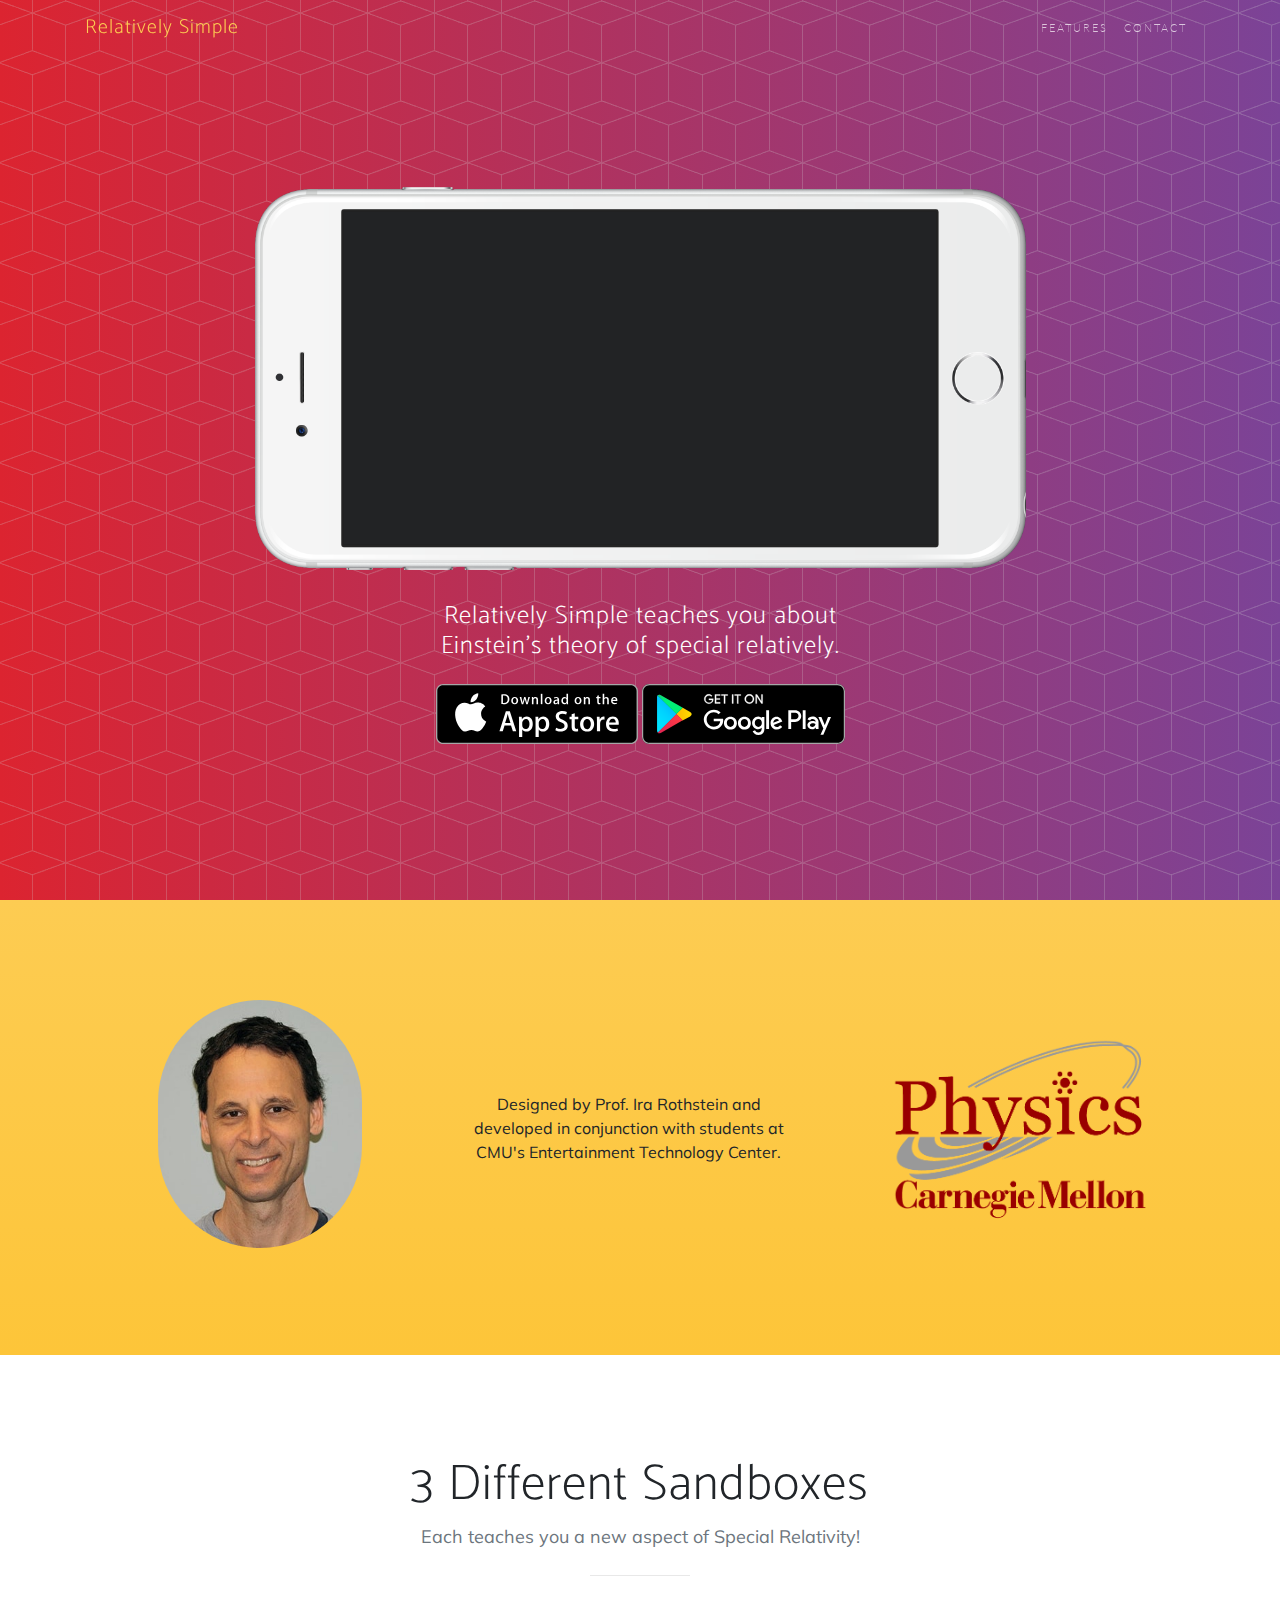
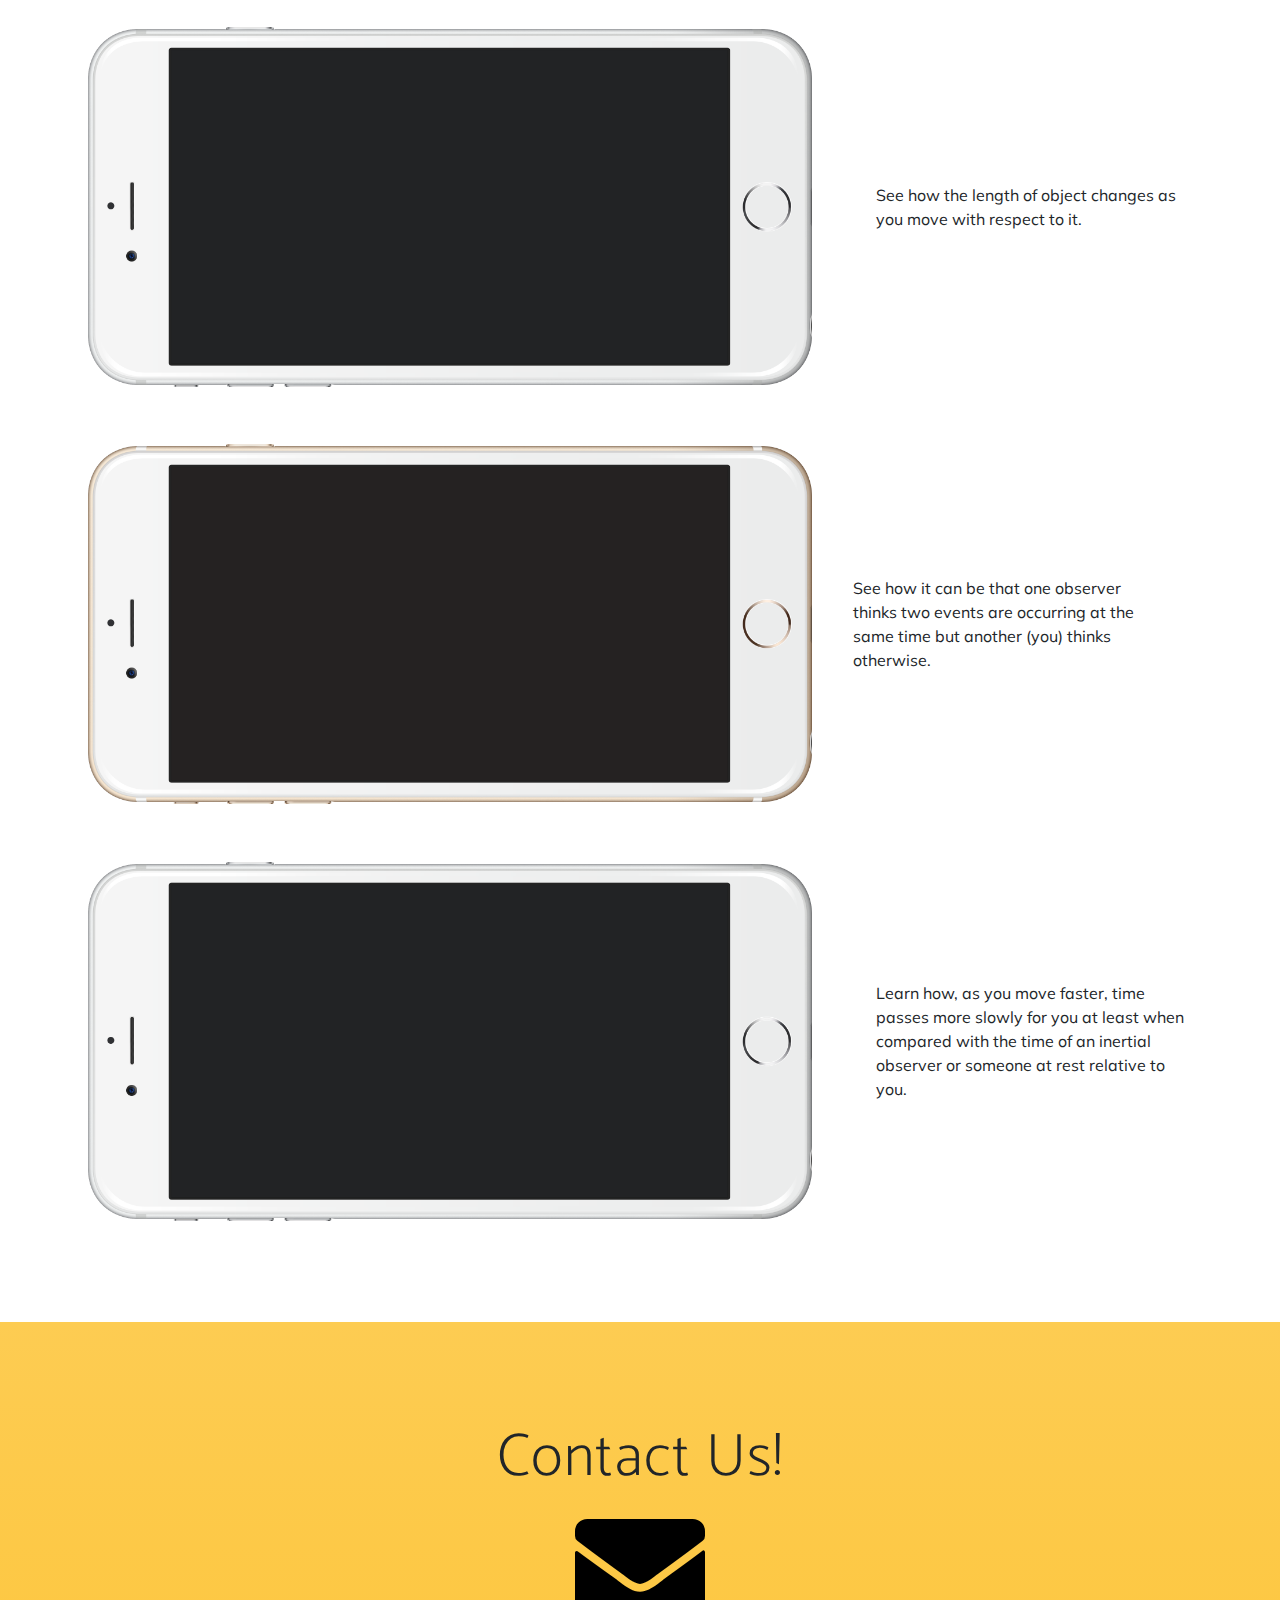
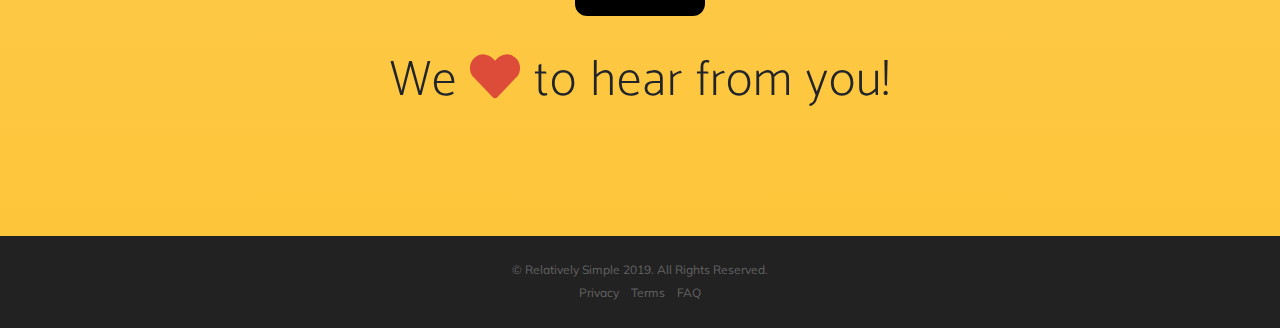
<file: index.html>
<!DOCTYPE html>
<html lang="en">

<head>

  <meta charset="utf-8">
  <meta name="viewport" content="width=device-width, initial-scale=1, shrink-to-fit=no">
  <meta name="description" content="">
  <meta name="author" content="">

  <title>Relatively Simple App</title>

  <!-- Bootstrap core CSS -->
  <link href="vendor/bootstrap/css/bootstrap.min.css" rel="stylesheet">

  <!-- Custom fonts for this template -->
  <link href="vendor/fontawesome-free/css/all.min.css" rel="stylesheet">
  <link rel="stylesheet" href="vendor/simple-line-icons/css/simple-line-icons.css">
  <link href="https://fonts.googleapis.com/css?family=Lato" rel="stylesheet">
  <link href="https://fonts.googleapis.com/css?family=Catamaran:100,200,300,400,500,600,700,800,900" rel="stylesheet">
  <link href="https://fonts.googleapis.com/css?family=Muli" rel="stylesheet">

  <!-- Plugin CSS -->
  <link rel="stylesheet" href="device-mockups/device-mockups.min.css">

  <!-- Custom styles for this template -->
  <link href="css/new-age.css" rel="stylesheet">

</head>

<body id="page-top">

  <!-- Navigation -->
  <nav class="navbar navbar-expand-lg navbar-light fixed-top" id="mainNav">
    <div class="container">
      <a class="navbar-brand js-scroll-trigger" href="#page-top">Relatively Simple</a>
      <button class="navbar-toggler navbar-toggler-right" type="button" data-toggle="collapse" data-target="#navbarResponsive" aria-controls="navbarResponsive" aria-expanded="false" aria-label="Toggle navigation">
        Menu
        <i class="fas fa-bars"></i>
      </button>
      <div class="collapse navbar-collapse" id="navbarResponsive">
        <ul class="navbar-nav ml-auto">
<!--
          <li class="nav-item">
            <a class="nav-link js-scroll-trigger" href="#download">Download</a>
          </li>
-->
          <li class="nav-item">
            <a class="nav-link js-scroll-trigger" href="#features">Features</a>
          </li>
          <li class="nav-item">
            <a class="nav-link js-scroll-trigger" href="#contact">Contact</a>
          </li>
        </ul>
      </div>
    </div>
  </nav>

  <header class="masthead">
    <div class="container h-100">
      <div class="row h-100">
        
				<div class="col-lg-12 my-auto">
          <div class="device-container">
            <div class="device-mockup iphone6_plus landscape white">
              <div class="device">
                <div class="screen">
                  <!-- Demo image for screen mockup, you can put an image here, some HTML, an animation, video, or anything else! -->
<!--                  <img src="img/demo-screen-1.jpg" class="img-fluid" alt="">-->
<!--									<iframe src="https://www.youtube.com/embed/OckOQ4_W48A autoplay=1" frameborder="0" allow="autoplay" allowfullscreen></iframe>-->
									<iframe width="560" height="315" src="https://www.youtube.com/embed/-eawxhYqwy8?&autoplay=1" frameborder="0" allow="accelerometer; autoplay; encrypted-media; gyroscope; picture-in-picture" allowfullscreen></iframe>
                </div>
                <div class="button">
                  <!-- You can hook the "home button" to some JavaScript events or just remove it -->
                </div>
              </div>
            </div>
          </div>
					
					<div class="header-content mx-auto">
            <h1>Relatively Simple teaches you about Einstein's theory of special relatively.</h1>
						<div class="badges">
							<a class="badge-link" href="https://apps.apple.com/us/app/relatively-simple/id1464624768?ls=1" target="_blank"><img src="img/app-store-badge.svg" alt=""></a>
							<a class="badge-link" href="https://play.google.com/store/apps/details?id=com.PhysicsCMU.RelativelySimple" target="_blank"><img src="img/google-play-badge.svg" alt=""></a>
						</div>
<!--            <a href="#download" class="btn btn-outline btn-xl js-scroll-trigger">Start Now for Free!</a>-->
          </div>
					
        </div>
				
<!--
				<div class="col-lg-12 my-auto">
          <div class="header-content mx-auto">
            <h1 class="mb-5">Relatively Simple teaches you about Einstein's theory of special relatively.</h1>
						<div class="badges">
							<a class="badge-link" href="#"><img src="img/app-store-badge.svg" alt=""></a>
							<a class="badge-link" href="#"><img src="img/google-play-badge.svg" alt=""></a>
						</div>
            <a href="#download" class="btn btn-outline btn-xl js-scroll-trigger">Start Now for Free!</a>
          </div>
        </div>
-->
				
        
      </div>
    </div>
  </header>

  <section class="download bg-primary text-center" id="download">
    <div class="container">
      <div class="row">
        <div class="col-md-3 mx-auto">
					<a class="badge-link" href="https://www.cmu.edu/physics/people/faculty/rothstein.html" target="_blank"><img src="img/Rothstein3-min.jpg" class="img-fluid circle-pic" alt=""></a>
        </div>
				<div class="col-md-4 my-auto feature-desc-left">
					Designed by Prof. Ira Rothstein and developed in conjunction with students at CMU's Entertainment Technology Center.
        </div>
				<div class="col-md-3 mx-auto">
					<img src="img/cmu-phys-logo.png" class="img-fluid" alt="">
        </div>
		
<!--
				<div class="col-md-5 mx-auto section-2">
						<p class="section-2-text">Designed by Dr. Ira Rothstein... What else to add here to build credibility?</p>
				</div>
-->
      </div>
    </div>
  </section>

  <section class="features" id="features">
    <div class="container">
      <div class="section-heading text-center">
        <h2>3 Different Sandboxes</h2>
        <p class="text-muted">Each teaches you a new aspect of Special Relativity!</p>
        <hr>
      </div>
      <div class="row">
        <div class="col-lg-8 my-auto">
          <div class="device-container">
            <div class="device-mockup iphone6_plus landscape white">
              <div class="device">
                <div class="screen">
                  <!-- Demo image for screen mockup, you can put an image here, some HTML, an animation, video, or anything else! -->									
									<iframe width="560" height="315" src="https://www.youtube.com/embed/Fw4-R17FD24" frameborder="0" allow="accelerometer; autoplay; encrypted-media; gyroscope; picture-in-picture" allowfullscreen></iframe>
                </div>
                <div class="button">
                  <!-- You can hook the "home button" to some JavaScript events or just remove it -->
                </div>
              </div>
            </div>
          </div>
        </div>
				<div class="col-lg-4 my-auto feature-desc-right">
				See how the length of object changes as you move with respect to it.
				</div>
      </div>
			
			<!--
        <div class="col-lg-8 my-auto">
          <div class="container-fluid">
            <div class="row">
              <div class="col-lg-6">
                <div class="feature-item">
                  <i class="icon-screen-smartphone text-primary"></i>
                  <h3>Device Mockups</h3>
                  <p class="text-muted">Ready to use HTML/CSS device mockups, no Photoshop required!</p>
                </div>
              </div>
              <div class="col-lg-6">
                <div class="feature-item">
                  <i class="icon-camera text-primary"></i>
                  <h3>Flexible Use</h3>
                  <p class="text-muted">Put an image, video, animation, or anything else in the screen!</p>
                </div>
              </div>
            </div>
            <div class="row">
              <div class="col-lg-6">
                <div class="feature-item">
                  <i class="icon-present text-primary"></i>
                  <h3>Free to Use</h3>
                  <p class="text-muted">As always, this theme is free to download and use for any purpose!</p>
                </div>
              </div>
              <div class="col-lg-6">
                <div class="feature-item">
                  <i class="icon-lock-open text-primary"></i>
                  <h3>Open Source</h3>
                  <p class="text-muted">Since this theme is MIT licensed, you can use it commercially!</p>
                </div>
              </div>
            </div>
          </div>
        </div>
-->
			
			<div class="row features-02">
				<div class="col-lg-8 my-auto">
          <div class="device-container">
            <div class="device-mockup iphone6_plus landscape gold">
              <div class="device">
                <div class="screen">
                  <!-- Demo image for screen mockup, you can put an image here, some HTML, an animation, video, or anything else! -->									
									<iframe width="560" height="315" src="https://www.youtube.com/embed/54Xrw9Lq15E" frameborder="0" allow="accelerometer; autoplay; encrypted-media; gyroscope; picture-in-picture" allowfullscreen></iframe>
                </div>
                <div class="button">
                  <!-- You can hook the "home button" to some JavaScript events or just remove it -->
                </div>
              </div>
            </div>
          </div>
        </div>
				<div class="col-lg-4 my-auto feature-desc-left">
					See how it can be that one observer thinks two events are occurring at the same time but another (you) thinks otherwise.
				</div>
      </div>
			
			<div class="row features-03">
        <div class="col-lg-8 my-auto">
          <div class="device-container">
            <div class="device-mockup iphone6_plus landscape white">
              <div class="device">
                <div class="screen">
                  <!-- Demo image for screen mockup, you can put an image here, some HTML, an animation, video, or anything else! -->									
									<iframe width="560" height="315" src="https://www.youtube.com/embed/UvJcPY01XUM" frameborder="0" allow="accelerometer; autoplay; encrypted-media; gyroscope; picture-in-picture" allowfullscreen></iframe>
                </div>
                <div class="button">
                  <!-- You can hook the "home button" to some JavaScript events or just remove it -->
                </div>
              </div>
            </div>
          </div>
        </div>
				<div class="col-lg-4 my-auto feature-desc-right">
				Learn how, as you move faster, time passes more slowly for you at least when compared with the time of an inertial observer or someone at rest relative to you.
				</div>
      </div>
			
    </div>
  </section>

<!--
  <section class="cta">
    <div class="cta-content">
      <div class="container">
        <h2>Stop waiting.<br>Start building.</h2>
        <a href="#contact" class="btn btn-outline btn-xl js-scroll-trigger">Let's Get Started!</a>
      </div>
    </div>
    <div class="overlay"></div>
  </section>
-->

  <section class="contact bg-primary" id="contact">
    <div class="container">
			<h1 style="font-size:60px;">Contact Us!</h1>
			
			<h1><a title="Email" href="mailto:relativelysimple.app@gmail.com"><i class="fas fa-envelope" style="font-size:130px;margin-bottom:1%;"></i></a></h1>
			
			
      <h2>We
        <i class="fas fa-heart"></i>
        to hear from you!</h2>
<!--
      <ul class="list-inline list-social">
        <li class="list-inline-item social-twitter">
          <a href="#">
            <i class="fab fa-twitter"></i>
          </a>
        </li>
        <li class="list-inline-item social-facebook">
          <a href="#">
            <i class="fab fa-facebook-f"></i>
          </a>
        </li>
        <li class="list-inline-item social-google-plus">
          <a href="#">
            <i class="fab fa-google-plus-g"></i>
          </a>
        </li>
      </ul>
-->
    </div>
  </section>

  <footer>
    <div class="container">
      <p>&copy; Relatively Simple 2019. All Rights Reserved.</p>
      <ul class="list-inline">
        <li class="list-inline-item">
          <a href="privacy_policy.html">Privacy</a>
        </li>
        <li class="list-inline-item">
          <a href="#">Terms</a>
        </li>
        <li class="list-inline-item">
          <a href="#">FAQ</a>
        </li>
      </ul>
    </div>
  </footer>

  <!-- Bootstrap core JavaScript -->
  <script src="vendor/jquery/jquery.min.js"></script>
  <script src="vendor/bootstrap/js/bootstrap.bundle.min.js"></script>

  <!-- Plugin JavaScript -->
  <script src="vendor/jquery-easing/jquery.easing.min.js"></script>

  <!-- Custom scripts for this template -->
  <script src="js/new-age.min.js"></script>

</body>

</html>
</file>
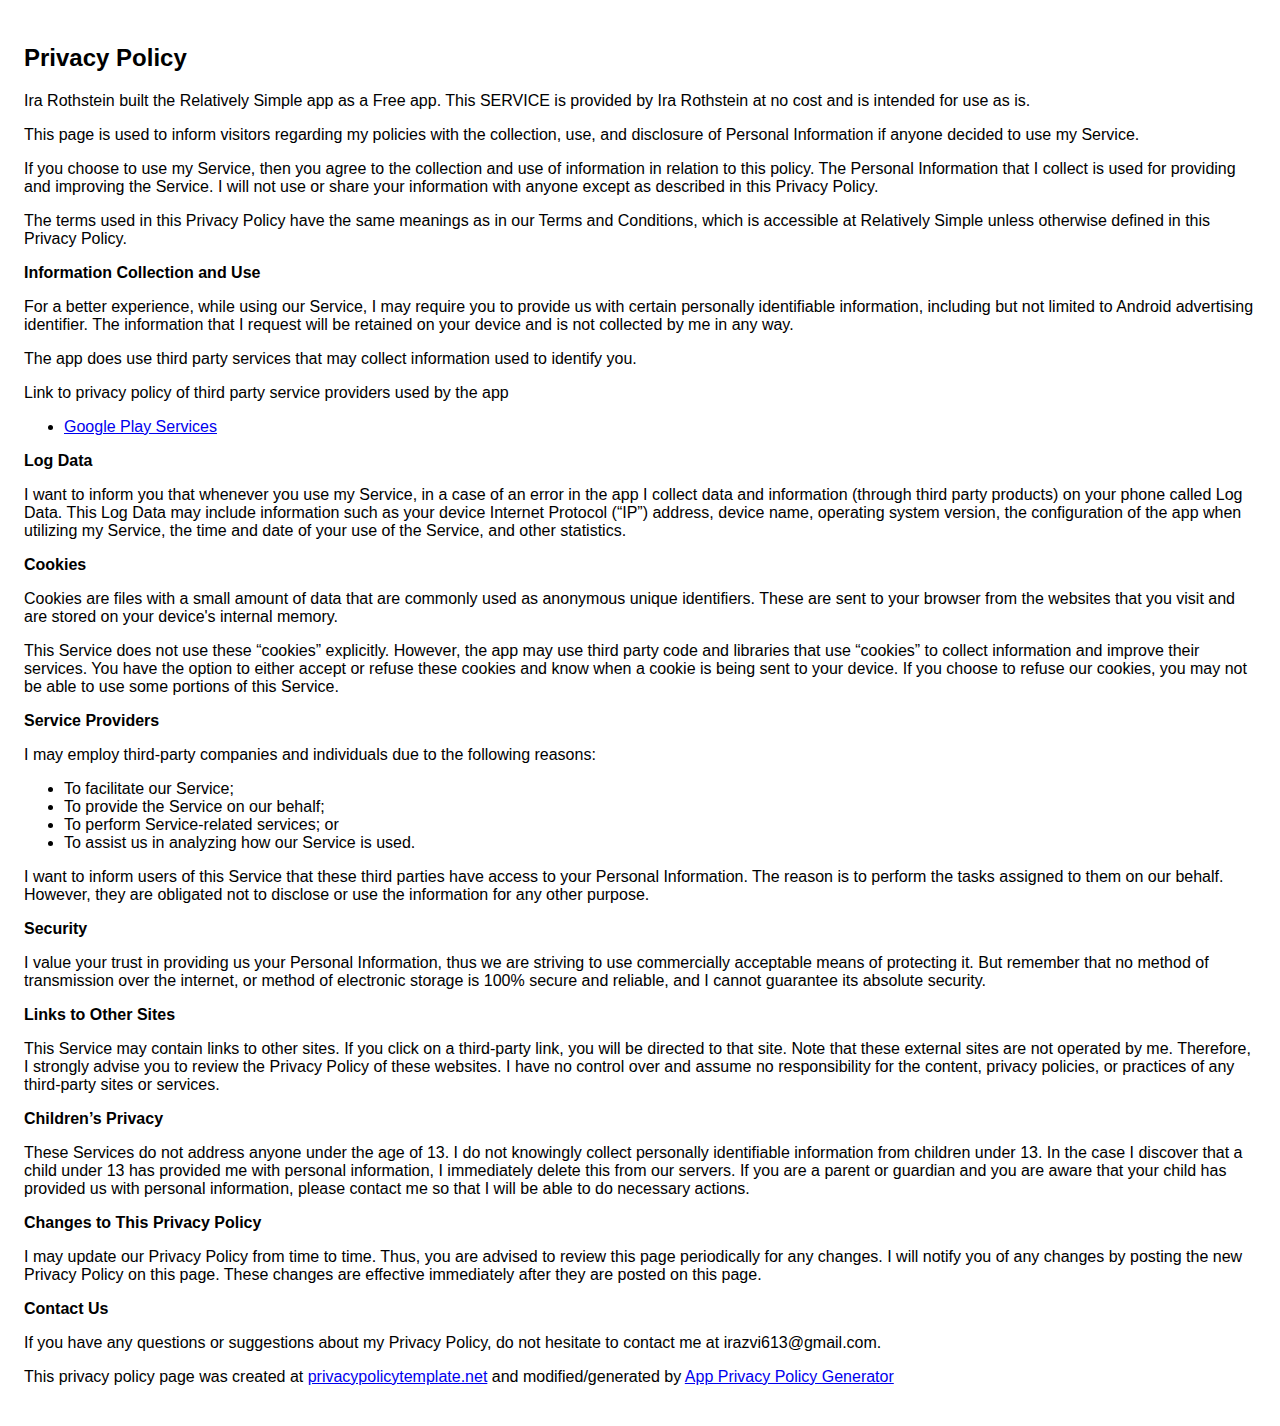
<file: privacy_policy.html>
<!DOCTYPE html>
    <html>
    <head>
      <meta charset='utf-8'>
      <meta name='viewport' content='width=device-width'>
      <title>Privacy Policy</title>
      <style> body { font-family: 'Helvetica Neue', Helvetica, Arial, sans-serif; padding:1em; } </style>
    </head>
    <body>
    <h2>Privacy Policy</h2> <p>
                    Ira Rothstein built the Relatively Simple app as
                    a Free app. This SERVICE is provided by
                    Ira Rothstein at no cost and is intended for
                    use as is.
                  </p> <p>
                    This page is used to inform visitors regarding
                    my policies with the collection, use, and
                    disclosure of Personal Information if anyone decided to use
                    my Service.
                  </p> <p>
                    If you choose to use my Service, then you agree
                    to the collection and use of information in relation to this
                    policy. The Personal Information that I collect is
                    used for providing and improving the Service.
                    I will not use or share your
                    information with anyone except as described in this Privacy
                    Policy.
                  </p> <p>
                    The terms used in this Privacy Policy have the same meanings
                    as in our Terms and Conditions, which is accessible at
                    Relatively Simple unless otherwise defined in this Privacy
                    Policy.
                  </p> <p><strong>Information Collection and Use</strong></p> <p>
                    For a better experience, while using our Service,
                    I may require you to provide us with certain
                    personally identifiable information, including but not limited to Android advertising identifier. The
                    information that I request will be
                    retained on your device and is not collected by me in any way.
                  </p> <p>
                    The app does use third party services that may collect
                    information used to identify you.
                  </p> <div><p>
                      Link to privacy policy of third party service providers
                      used by the app
                    </p> <ul><li><a href="https://www.google.com/policies/privacy/" target="_blank">Google Play Services</a></li><!----><!----><!----><!----><!----><!----><!----><!----><!----><!----></ul></div> <p><strong>Log Data</strong></p> <p>
                    I want to inform you that whenever
                    you use my Service, in a case of an error in the
                    app I collect data and information (through third
                    party products) on your phone called Log Data. This Log Data
                    may include information such as your device Internet
                    Protocol (“IP”) address, device name, operating system
                    version, the configuration of the app when utilizing
                    my Service, the time and date of your use of the
                    Service, and other statistics.
                  </p> <p><strong>Cookies</strong></p> <p>
                    Cookies are files with a small amount of data that are
                    commonly used as anonymous unique identifiers. These are
                    sent to your browser from the websites that you visit and
                    are stored on your device's internal memory.
                  </p> <p>
                    This Service does not use these “cookies” explicitly.
                    However, the app may use third party code and libraries that
                    use “cookies” to collect information and improve their
                    services. You have the option to either accept or refuse
                    these cookies and know when a cookie is being sent to your
                    device. If you choose to refuse our cookies, you may not be
                    able to use some portions of this Service.
                  </p> <p><strong>Service Providers</strong></p> <p>
                    I may employ third-party companies
                    and individuals due to the following reasons:
                  </p> <ul><li>To facilitate our Service;</li> <li>To provide the Service on our behalf;</li> <li>To perform Service-related services; or</li> <li>To assist us in analyzing how our Service is used.</li></ul> <p>
                    I want to inform users of this
                    Service that these third parties have access to your
                    Personal Information. The reason is to perform the tasks
                    assigned to them on our behalf. However, they are obligated
                    not to disclose or use the information for any other
                    purpose.
                  </p> <p><strong>Security</strong></p> <p>
                    I value your trust in providing us
                    your Personal Information, thus we are striving to use
                    commercially acceptable means of protecting it. But remember
                    that no method of transmission over the internet, or method
                    of electronic storage is 100% secure and reliable, and
                    I cannot guarantee its absolute security.
                  </p> <p><strong>Links to Other Sites</strong></p> <p>
                    This Service may contain links to other sites. If you click
                    on a third-party link, you will be directed to that site.
                    Note that these external sites are not operated by
                    me. Therefore, I strongly advise you to
                    review the Privacy Policy of these websites.
                    I have no control over and assume no
                    responsibility for the content, privacy policies, or
                    practices of any third-party sites or services.
                  </p> <p><strong>Children’s Privacy</strong></p> <p>
                    These Services do not address anyone under the age of 13.
                    I do not knowingly collect personally
                    identifiable information from children under 13. In the case
                    I discover that a child under 13 has provided
                    me with personal information,
                    I immediately delete this from our servers. If you
                    are a parent or guardian and you are aware that your child
                    has provided us with personal information, please contact
                    me so that I will be able to do
                    necessary actions.
                  </p> <p><strong>Changes to This Privacy Policy</strong></p> <p>
                    I may update our Privacy Policy from
                    time to time. Thus, you are advised to review this page
                    periodically for any changes. I will
                    notify you of any changes by posting the new Privacy Policy
                    on this page. These changes are effective immediately after
                    they are posted on this page.
                  </p> <p><strong>Contact Us</strong></p> <p>
                    If you have any questions or suggestions about
                    my Privacy Policy, do not hesitate to contact
                    me at irazvi613@gmail.com.
                  </p> <p>
                    This privacy policy page was created at
                    <a href="https://privacypolicytemplate.net" target="_blank">privacypolicytemplate.net</a>
                    and modified/generated by
                    <a href="https://app-privacy-policy-generator.firebaseapp.com/" target="_blank">App Privacy Policy Generator</a></p>
    </body>
    </html>
</file>
<file: vendor/simple-line-icons/css/simple-line-icons.css>
@font-face {
  font-family: 'simple-line-icons';
  src: url('../fonts/Simple-Line-Icons.eot?v=2.4.0');
  src: url('../fonts/Simple-Line-Icons.eot?v=2.4.0#iefix') format('embedded-opentype'), url('../fonts/Simple-Line-Icons.woff2?v=2.4.0') format('woff2'), url('../fonts/Simple-Line-Icons.ttf?v=2.4.0') format('truetype'), url('../fonts/Simple-Line-Icons.woff?v=2.4.0') format('woff'), url('../fonts/Simple-Line-Icons.svg?v=2.4.0#simple-line-icons') format('svg');
  font-weight: normal;
  font-style: normal;
}
/*
 Use the following CSS code if you want to have a class per icon.
 Instead of a list of all class selectors, you can use the generic [class*="icon-"] selector, but it's slower:
*/
.icon-user,
.icon-people,
.icon-user-female,
.icon-user-follow,
.icon-user-following,
.icon-user-unfollow,
.icon-login,
.icon-logout,
.icon-emotsmile,
.icon-phone,
.icon-call-end,
.icon-call-in,
.icon-call-out,
.icon-map,
.icon-location-pin,
.icon-direction,
.icon-directions,
.icon-compass,
.icon-layers,
.icon-menu,
.icon-list,
.icon-options-vertical,
.icon-options,
.icon-arrow-down,
.icon-arrow-left,
.icon-arrow-right,
.icon-arrow-up,
.icon-arrow-up-circle,
.icon-arrow-left-circle,
.icon-arrow-right-circle,
.icon-arrow-down-circle,
.icon-check,
.icon-clock,
.icon-plus,
.icon-minus,
.icon-close,
.icon-event,
.icon-exclamation,
.icon-organization,
.icon-trophy,
.icon-screen-smartphone,
.icon-screen-desktop,
.icon-plane,
.icon-notebook,
.icon-mustache,
.icon-mouse,
.icon-magnet,
.icon-energy,
.icon-disc,
.icon-cursor,
.icon-cursor-move,
.icon-crop,
.icon-chemistry,
.icon-speedometer,
.icon-shield,
.icon-screen-tablet,
.icon-magic-wand,
.icon-hourglass,
.icon-graduation,
.icon-ghost,
.icon-game-controller,
.icon-fire,
.icon-eyeglass,
.icon-envelope-open,
.icon-envelope-letter,
.icon-bell,
.icon-badge,
.icon-anchor,
.icon-wallet,
.icon-vector,
.icon-speech,
.icon-puzzle,
.icon-printer,
.icon-present,
.icon-playlist,
.icon-pin,
.icon-picture,
.icon-handbag,
.icon-globe-alt,
.icon-globe,
.icon-folder-alt,
.icon-folder,
.icon-film,
.icon-feed,
.icon-drop,
.icon-drawer,
.icon-docs,
.icon-doc,
.icon-diamond,
.icon-cup,
.icon-calculator,
.icon-bubbles,
.icon-briefcase,
.icon-book-open,
.icon-basket-loaded,
.icon-basket,
.icon-bag,
.icon-action-undo,
.icon-action-redo,
.icon-wrench,
.icon-umbrella,
.icon-trash,
.icon-tag,
.icon-support,
.icon-frame,
.icon-size-fullscreen,
.icon-size-actual,
.icon-shuffle,
.icon-share-alt,
.icon-share,
.icon-rocket,
.icon-question,
.icon-pie-chart,
.icon-pencil,
.icon-note,
.icon-loop,
.icon-home,
.icon-grid,
.icon-graph,
.icon-microphone,
.icon-music-tone-alt,
.icon-music-tone,
.icon-earphones-alt,
.icon-earphones,
.icon-equalizer,
.icon-like,
.icon-dislike,
.icon-control-start,
.icon-control-rewind,
.icon-control-play,
.icon-control-pause,
.icon-control-forward,
.icon-control-end,
.icon-volume-1,
.icon-volume-2,
.icon-volume-off,
.icon-calendar,
.icon-bulb,
.icon-chart,
.icon-ban,
.icon-bubble,
.icon-camrecorder,
.icon-camera,
.icon-cloud-download,
.icon-cloud-upload,
.icon-envelope,
.icon-eye,
.icon-flag,
.icon-heart,
.icon-info,
.icon-key,
.icon-link,
.icon-lock,
.icon-lock-open,
.icon-magnifier,
.icon-magnifier-add,
.icon-magnifier-remove,
.icon-paper-clip,
.icon-paper-plane,
.icon-power,
.icon-refresh,
.icon-reload,
.icon-settings,
.icon-star,
.icon-symbol-female,
.icon-symbol-male,
.icon-target,
.icon-credit-card,
.icon-paypal,
.icon-social-tumblr,
.icon-social-twitter,
.icon-social-facebook,
.icon-social-instagram,
.icon-social-linkedin,
.icon-social-pinterest,
.icon-social-github,
.icon-social-google,
.icon-social-reddit,
.icon-social-skype,
.icon-social-dribbble,
.icon-social-behance,
.icon-social-foursqare,
.icon-social-soundcloud,
.icon-social-spotify,
.icon-social-stumbleupon,
.icon-social-youtube,
.icon-social-dropbox,
.icon-social-vkontakte,
.icon-social-steam {
  font-family: 'simple-line-icons';
  speak: none;
  font-style: normal;
  font-weight: normal;
  font-variant: normal;
  text-transform: none;
  line-height: 1;
  /* Better Font Rendering =========== */
  -webkit-font-smoothing: antialiased;
  -moz-osx-font-smoothing: grayscale;
}
.icon-user:before {
  content: "\e005";
}
.icon-people:before {
  content: "\e001";
}
.icon-user-female:before {
  content: "\e000";
}
.icon-user-follow:before {
  content: "\e002";
}
.icon-user-following:before {
  content: "\e003";
}
.icon-user-unfollow:before {
  content: "\e004";
}
.icon-login:before {
  content: "\e066";
}
.icon-logout:before {
  content: "\e065";
}
.icon-emotsmile:before {
  content: "\e021";
}
.icon-phone:before {
  content: "\e600";
}
.icon-call-end:before {
  content: "\e048";
}
.icon-call-in:before {
  content: "\e047";
}
.icon-call-out:before {
  content: "\e046";
}
.icon-map:before {
  content: "\e033";
}
.icon-location-pin:before {
  content: "\e096";
}
.icon-direction:before {
  content: "\e042";
}
.icon-directions:before {
  content: "\e041";
}
.icon-compass:before {
  content: "\e045";
}
.icon-layers:before {
  content: "\e034";
}
.icon-menu:before {
  content: "\e601";
}
.icon-list:before {
  content: "\e067";
}
.icon-options-vertical:before {
  content: "\e602";
}
.icon-options:before {
  content: "\e603";
}
.icon-arrow-down:before {
  content: "\e604";
}
.icon-arrow-left:before {
  content: "\e605";
}
.icon-arrow-right:before {
  content: "\e606";
}
.icon-arrow-up:before {
  content: "\e607";
}
.icon-arrow-up-circle:before {
  content: "\e078";
}
.icon-arrow-left-circle:before {
  content: "\e07a";
}
.icon-arrow-right-circle:before {
  content: "\e079";
}
.icon-arrow-down-circle:before {
  content: "\e07b";
}
.icon-check:before {
  content: "\e080";
}
.icon-clock:before {
  content: "\e081";
}
.icon-plus:before {
  content: "\e095";
}
.icon-minus:before {
  content: "\e615";
}
.icon-close:before {
  content: "\e082";
}
.icon-event:before {
  content: "\e619";
}
.icon-exclamation:before {
  content: "\e617";
}
.icon-organization:before {
  content: "\e616";
}
.icon-trophy:before {
  content: "\e006";
}
.icon-screen-smartphone:before {
  content: "\e010";
}
.icon-screen-desktop:before {
  content: "\e011";
}
.icon-plane:before {
  content: "\e012";
}
.icon-notebook:before {
  content: "\e013";
}
.icon-mustache:before {
  content: "\e014";
}
.icon-mouse:before {
  content: "\e015";
}
.icon-magnet:before {
  content: "\e016";
}
.icon-energy:before {
  content: "\e020";
}
.icon-disc:before {
  content: "\e022";
}
.icon-cursor:before {
  content: "\e06e";
}
.icon-cursor-move:before {
  content: "\e023";
}
.icon-crop:before {
  content: "\e024";
}
.icon-chemistry:before {
  content: "\e026";
}
.icon-speedometer:before {
  content: "\e007";
}
.icon-shield:before {
  content: "\e00e";
}
.icon-screen-tablet:before {
  content: "\e00f";
}
.icon-magic-wand:before {
  content: "\e017";
}
.icon-hourglass:before {
  content: "\e018";
}
.icon-graduation:before {
  content: "\e019";
}
.icon-ghost:before {
  content: "\e01a";
}
.icon-game-controller:before {
  content: "\e01b";
}
.icon-fire:before {
  content: "\e01c";
}
.icon-eyeglass:before {
  content: "\e01d";
}
.icon-envelope-open:before {
  content: "\e01e";
}
.icon-envelope-letter:before {
  content: "\e01f";
}
.icon-bell:before {
  content: "\e027";
}
.icon-badge:before {
  content: "\e028";
}
.icon-anchor:before {
  content: "\e029";
}
.icon-wallet:before {
  content: "\e02a";
}
.icon-vector:before {
  content: "\e02b";
}
.icon-speech:before {
  content: "\e02c";
}
.icon-puzzle:before {
  content: "\e02d";
}
.icon-printer:before {
  content: "\e02e";
}
.icon-present:before {
  content: "\e02f";
}
.icon-playlist:before {
  content: "\e030";
}
.icon-pin:before {
  content: "\e031";
}
.icon-picture:before {
  content: "\e032";
}
.icon-handbag:before {
  content: "\e035";
}
.icon-globe-alt:before {
  content: "\e036";
}
.icon-globe:before {
  content: "\e037";
}
.icon-folder-alt:before {
  content: "\e039";
}
.icon-folder:before {
  content: "\e089";
}
.icon-film:before {
  content: "\e03a";
}
.icon-feed:before {
  content: "\e03b";
}
.icon-drop:before {
  content: "\e03e";
}
.icon-drawer:before {
  content: "\e03f";
}
.icon-docs:before {
  content: "\e040";
}
.icon-doc:before {
  content: "\e085";
}
.icon-diamond:before {
  content: "\e043";
}
.icon-cup:before {
  content: "\e044";
}
.icon-calculator:before {
  content: "\e049";
}
.icon-bubbles:before {
  content: "\e04a";
}
.icon-briefcase:before {
  content: "\e04b";
}
.icon-book-open:before {
  content: "\e04c";
}
.icon-basket-loaded:before {
  content: "\e04d";
}
.icon-basket:before {
  content: "\e04e";
}
.icon-bag:before {
  content: "\e04f";
}
.icon-action-undo:before {
  content: "\e050";
}
.icon-action-redo:before {
  content: "\e051";
}
.icon-wrench:before {
  content: "\e052";
}
.icon-umbrella:before {
  content: "\e053";
}
.icon-trash:before {
  content: "\e054";
}
.icon-tag:before {
  content: "\e055";
}
.icon-support:before {
  content: "\e056";
}
.icon-frame:before {
  content: "\e038";
}
.icon-size-fullscreen:before {
  content: "\e057";
}
.icon-size-actual:before {
  content: "\e058";
}
.icon-shuffle:before {
  content: "\e059";
}
.icon-share-alt:before {
  content: "\e05a";
}
.icon-share:before {
  content: "\e05b";
}
.icon-rocket:before {
  content: "\e05c";
}
.icon-question:before {
  content: "\e05d";
}
.icon-pie-chart:before {
  content: "\e05e";
}
.icon-pencil:before {
  content: "\e05f";
}
.icon-note:before {
  content: "\e060";
}
.icon-loop:before {
  content: "\e064";
}
.icon-home:before {
  content: "\e069";
}
.icon-grid:before {
  content: "\e06a";
}
.icon-graph:before {
  content: "\e06b";
}
.icon-microphone:before {
  content: "\e063";
}
.icon-music-tone-alt:before {
  content: "\e061";
}
.icon-music-tone:before {
  content: "\e062";
}
.icon-earphones-alt:before {
  content: "\e03c";
}
.icon-earphones:before {
  content: "\e03d";
}
.icon-equalizer:before {
  content: "\e06c";
}
.icon-like:before {
  content: "\e068";
}
.icon-dislike:before {
  content: "\e06d";
}
.icon-control-start:before {
  content: "\e06f";
}
.icon-control-rewind:before {
  content: "\e070";
}
.icon-control-play:before {
  content: "\e071";
}
.icon-control-pause:before {
  content: "\e072";
}
.icon-control-forward:before {
  content: "\e073";
}
.icon-control-end:before {
  content: "\e074";
}
.icon-volume-1:before {
  content: "\e09f";
}
.icon-volume-2:before {
  content: "\e0a0";
}
.icon-volume-off:before {
  content: "\e0a1";
}
.icon-calendar:before {
  content: "\e075";
}
.icon-bulb:before {
  content: "\e076";
}
.icon-chart:before {
  content: "\e077";
}
.icon-ban:before {
  content: "\e07c";
}
.icon-bubble:before {
  content: "\e07d";
}
.icon-camrecorder:before {
  content: "\e07e";
}
.icon-camera:before {
  content: "\e07f";
}
.icon-cloud-download:before {
  content: "\e083";
}
.icon-cloud-upload:before {
  content: "\e084";
}
.icon-envelope:before {
  content: "\e086";
}
.icon-eye:before {
  content: "\e087";
}
.icon-flag:before {
  content: "\e088";
}
.icon-heart:before {
  content: "\e08a";
}
.icon-info:before {
  content: "\e08b";
}
.icon-key:before {
  content: "\e08c";
}
.icon-link:before {
  content: "\e08d";
}
.icon-lock:before {
  content: "\e08e";
}
.icon-lock-open:before {
  content: "\e08f";
}
.icon-magnifier:before {
  content: "\e090";
}
.icon-magnifier-add:before {
  content: "\e091";
}
.icon-magnifier-remove:before {
  content: "\e092";
}
.icon-paper-clip:before {
  content: "\e093";
}
.icon-paper-plane:before {
  content: "\e094";
}
.icon-power:before {
  content: "\e097";
}
.icon-refresh:before {
  content: "\e098";
}
.icon-reload:before {
  content: "\e099";
}
.icon-settings:before {
  content: "\e09a";
}
.icon-star:before {
  content: "\e09b";
}
.icon-symbol-female:before {
  content: "\e09c";
}
.icon-symbol-male:before {
  content: "\e09d";
}
.icon-target:before {
  content: "\e09e";
}
.icon-credit-card:before {
  content: "\e025";
}
.icon-paypal:before {
  content: "\e608";
}
.icon-social-tumblr:before {
  content: "\e00a";
}
.icon-social-twitter:before {
  content: "\e009";
}
.icon-social-facebook:before {
  content: "\e00b";
}
.icon-social-instagram:before {
  content: "\e609";
}
.icon-social-linkedin:before {
  content: "\e60a";
}
.icon-social-pinterest:before {
  content: "\e60b";
}
.icon-social-github:before {
  content: "\e60c";
}
.icon-social-google:before {
  content: "\e60d";
}
.icon-social-reddit:before {
  content: "\e60e";
}
.icon-social-skype:before {
  content: "\e60f";
}
.icon-social-dribbble:before {
  content: "\e00d";
}
.icon-social-behance:before {
  content: "\e610";
}
.icon-social-foursqare:before {
  content: "\e611";
}
.icon-social-soundcloud:before {
  content: "\e612";
}
.icon-social-spotify:before {
  content: "\e613";
}
.icon-social-stumbleupon:before {
  content: "\e614";
}
.icon-social-youtube:before {
  content: "\e008";
}
.icon-social-dropbox:before {
  content: "\e00c";
}
.icon-social-vkontakte:before {
  content: "\e618";
}
.icon-social-steam:before {
  content: "\e620";
}
</file>
<file: vendor/fontawesome-free/css/all.min.css>
.fa,.fab,.fal,.far,.fas{-moz-osx-font-smoothing:grayscale;-webkit-font-smoothing:antialiased;display:inline-block;font-style:normal;font-variant:normal;text-rendering:auto;line-height:1}.fa-lg{font-size:1.33333em;line-height:.75em;vertical-align:-.0667em}.fa-xs{font-size:.75em}.fa-sm{font-size:.875em}.fa-1x{font-size:1em}.fa-2x{font-size:2em}.fa-3x{font-size:3em}.fa-4x{font-size:4em}.fa-5x{font-size:5em}.fa-6x{font-size:6em}.fa-7x{font-size:7em}.fa-8x{font-size:8em}.fa-9x{font-size:9em}.fa-10x{font-size:10em}.fa-fw{text-align:center;width:1.25em}.fa-ul{list-style-type:none;margin-left:2.5em;padding-left:0}.fa-ul>li{position:relative}.fa-li{left:-2em;position:absolute;text-align:center;width:2em;line-height:inherit}.fa-border{border:.08em solid #eee;border-radius:.1em;padding:.2em .25em .15em}.fa-pull-left{float:left}.fa-pull-right{float:right}.fa.fa-pull-left,.fab.fa-pull-left,.fal.fa-pull-left,.far.fa-pull-left,.fas.fa-pull-left{margin-right:.3em}.fa.fa-pull-right,.fab.fa-pull-right,.fal.fa-pull-right,.far.fa-pull-right,.fas.fa-pull-right{margin-left:.3em}.fa-spin{animation:fa-spin 2s infinite linear}.fa-pulse{animation:fa-spin 1s infinite steps(8)}@keyframes fa-spin{0%{transform:rotate(0deg)}to{transform:rotate(1turn)}}.fa-rotate-90{-ms-filter:"progid:DXImageTransform.Microsoft.BasicImage(rotation=1)";transform:rotate(90deg)}.fa-rotate-180{-ms-filter:"progid:DXImageTransform.Microsoft.BasicImage(rotation=2)";transform:rotate(180deg)}.fa-rotate-270{-ms-filter:"progid:DXImageTransform.Microsoft.BasicImage(rotation=3)";transform:rotate(270deg)}.fa-flip-horizontal{-ms-filter:"progid:DXImageTransform.Microsoft.BasicImage(rotation=0, mirror=1)";transform:scaleX(-1)}.fa-flip-vertical{transform:scaleY(-1)}.fa-flip-both,.fa-flip-horizontal.fa-flip-vertical,.fa-flip-vertical{-ms-filter:"progid:DXImageTransform.Microsoft.BasicImage(rotation=2, mirror=1)"}.fa-flip-both,.fa-flip-horizontal.fa-flip-vertical{transform:scale(-1)}:root .fa-flip-both,:root .fa-flip-horizontal,:root .fa-flip-vertical,:root .fa-rotate-90,:root .fa-rotate-180,:root .fa-rotate-270{filter:none}.fa-stack{display:inline-block;height:2em;line-height:2em;position:relative;vertical-align:middle;width:2.5em}.fa-stack-1x,.fa-stack-2x{left:0;position:absolute;text-align:center;width:100%}.fa-stack-1x{line-height:inherit}.fa-stack-2x{font-size:2em}.fa-inverse{color:#fff}.fa-500px:before{content:"\f26e"}.fa-accessible-icon:before{content:"\f368"}.fa-accusoft:before{content:"\f369"}.fa-acquisitions-incorporated:before{content:"\f6af"}.fa-ad:before{content:"\f641"}.fa-address-book:before{content:"\f2b9"}.fa-address-card:before{content:"\f2bb"}.fa-adjust:before{content:"\f042"}.fa-adn:before{content:"\f170"}.fa-adobe:before{content:"\f778"}.fa-adversal:before{content:"\f36a"}.fa-affiliatetheme:before{content:"\f36b"}.fa-air-freshener:before{content:"\f5d0"}.fa-algolia:before{content:"\f36c"}.fa-align-center:before{content:"\f037"}.fa-align-justify:before{content:"\f039"}.fa-align-left:before{content:"\f036"}.fa-align-right:before{content:"\f038"}.fa-alipay:before{content:"\f642"}.fa-allergies:before{content:"\f461"}.fa-amazon:before{content:"\f270"}.fa-amazon-pay:before{content:"\f42c"}.fa-ambulance:before{content:"\f0f9"}.fa-american-sign-language-interpreting:before{content:"\f2a3"}.fa-amilia:before{content:"\f36d"}.fa-anchor:before{content:"\f13d"}.fa-android:before{content:"\f17b"}.fa-angellist:before{content:"\f209"}.fa-angle-double-down:before{content:"\f103"}.fa-angle-double-left:before{content:"\f100"}.fa-angle-double-right:before{content:"\f101"}.fa-angle-double-up:before{content:"\f102"}.fa-angle-down:before{content:"\f107"}.fa-angle-left:before{content:"\f104"}.fa-angle-right:before{content:"\f105"}.fa-angle-up:before{content:"\f106"}.fa-angry:before{content:"\f556"}.fa-angrycreative:before{content:"\f36e"}.fa-angular:before{content:"\f420"}.fa-ankh:before{content:"\f644"}.fa-app-store:before{content:"\f36f"}.fa-app-store-ios:before{content:"\f370"}.fa-apper:before{content:"\f371"}.fa-apple:before{content:"\f179"}.fa-apple-alt:before{content:"\f5d1"}.fa-apple-pay:before{content:"\f415"}.fa-archive:before{content:"\f187"}.fa-archway:before{content:"\f557"}.fa-arrow-alt-circle-down:before{content:"\f358"}.fa-arrow-alt-circle-left:before{content:"\f359"}.fa-arrow-alt-circle-right:before{content:"\f35a"}.fa-arrow-alt-circle-up:before{content:"\f35b"}.fa-arrow-circle-down:before{content:"\f0ab"}.fa-arrow-circle-left:before{content:"\f0a8"}.fa-arrow-circle-right:before{content:"\f0a9"}.fa-arrow-circle-up:before{content:"\f0aa"}.fa-arrow-down:before{content:"\f063"}.fa-arrow-left:before{content:"\f060"}.fa-arrow-right:before{content:"\f061"}.fa-arrow-up:before{content:"\f062"}.fa-arrows-alt:before{content:"\f0b2"}.fa-arrows-alt-h:before{content:"\f337"}.fa-arrows-alt-v:before{content:"\f338"}.fa-artstation:before{content:"\f77a"}.fa-assistive-listening-systems:before{content:"\f2a2"}.fa-asterisk:before{content:"\f069"}.fa-asymmetrik:before{content:"\f372"}.fa-at:before{content:"\f1fa"}.fa-atlas:before{content:"\f558"}.fa-atlassian:before{content:"\f77b"}.fa-atom:before{content:"\f5d2"}.fa-audible:before{content:"\f373"}.fa-audio-description:before{content:"\f29e"}.fa-autoprefixer:before{content:"\f41c"}.fa-avianex:before{content:"\f374"}.fa-aviato:before{content:"\f421"}.fa-award:before{content:"\f559"}.fa-aws:before{content:"\f375"}.fa-baby:before{content:"\f77c"}.fa-baby-carriage:before{content:"\f77d"}.fa-backspace:before{content:"\f55a"}.fa-backward:before{content:"\f04a"}.fa-bacon:before{content:"\f7e5"}.fa-balance-scale:before{content:"\f24e"}.fa-ban:before{content:"\f05e"}.fa-band-aid:before{content:"\f462"}.fa-bandcamp:before{content:"\f2d5"}.fa-barcode:before{content:"\f02a"}.fa-bars:before{content:"\f0c9"}.fa-baseball-ball:before{content:"\f433"}.fa-basketball-ball:before{content:"\f434"}.fa-bath:before{content:"\f2cd"}.fa-battery-empty:before{content:"\f244"}.fa-battery-full:before{content:"\f240"}.fa-battery-half:before{content:"\f242"}.fa-battery-quarter:before{content:"\f243"}.fa-battery-three-quarters:before{content:"\f241"}.fa-bed:before{content:"\f236"}.fa-beer:before{content:"\f0fc"}.fa-behance:before{content:"\f1b4"}.fa-behance-square:before{content:"\f1b5"}.fa-bell:before{content:"\f0f3"}.fa-bell-slash:before{content:"\f1f6"}.fa-bezier-curve:before{content:"\f55b"}.fa-bible:before{content:"\f647"}.fa-bicycle:before{content:"\f206"}.fa-bimobject:before{content:"\f378"}.fa-binoculars:before{content:"\f1e5"}.fa-biohazard:before{content:"\f780"}.fa-birthday-cake:before{content:"\f1fd"}.fa-bitbucket:before{content:"\f171"}.fa-bitcoin:before{content:"\f379"}.fa-bity:before{content:"\f37a"}.fa-black-tie:before{content:"\f27e"}.fa-blackberry:before{content:"\f37b"}.fa-blender:before{content:"\f517"}.fa-blender-phone:before{content:"\f6b6"}.fa-blind:before{content:"\f29d"}.fa-blog:before{content:"\f781"}.fa-blogger:before{content:"\f37c"}.fa-blogger-b:before{content:"\f37d"}.fa-bluetooth:before{content:"\f293"}.fa-bluetooth-b:before{content:"\f294"}.fa-bold:before{content:"\f032"}.fa-bolt:before{content:"\f0e7"}.fa-bomb:before{content:"\f1e2"}.fa-bone:before{content:"\f5d7"}.fa-bong:before{content:"\f55c"}.fa-book:before{content:"\f02d"}.fa-book-dead:before{content:"\f6b7"}.fa-book-medical:before{content:"\f7e6"}.fa-book-open:before{content:"\f518"}.fa-book-reader:before{content:"\f5da"}.fa-bookmark:before{content:"\f02e"}.fa-bowling-ball:before{content:"\f436"}.fa-box:before{content:"\f466"}.fa-box-open:before{content:"\f49e"}.fa-boxes:before{content:"\f468"}.fa-braille:before{content:"\f2a1"}.fa-brain:before{content:"\f5dc"}.fa-bread-slice:before{content:"\f7ec"}.fa-briefcase:before{content:"\f0b1"}.fa-briefcase-medical:before{content:"\f469"}.fa-broadcast-tower:before{content:"\f519"}.fa-broom:before{content:"\f51a"}.fa-brush:before{content:"\f55d"}.fa-btc:before{content:"\f15a"}.fa-bug:before{content:"\f188"}.fa-building:before{content:"\f1ad"}.fa-bullhorn:before{content:"\f0a1"}.fa-bullseye:before{content:"\f140"}.fa-burn:before{content:"\f46a"}.fa-buromobelexperte:before{content:"\f37f"}.fa-bus:before{content:"\f207"}.fa-bus-alt:before{content:"\f55e"}.fa-business-time:before{content:"\f64a"}.fa-buysellads:before{content:"\f20d"}.fa-calculator:before{content:"\f1ec"}.fa-calendar:before{content:"\f133"}.fa-calendar-alt:before{content:"\f073"}.fa-calendar-check:before{content:"\f274"}.fa-calendar-day:before{content:"\f783"}.fa-calendar-minus:before{content:"\f272"}.fa-calendar-plus:before{content:"\f271"}.fa-calendar-times:before{content:"\f273"}.fa-calendar-week:before{content:"\f784"}.fa-camera:before{content:"\f030"}.fa-camera-retro:before{content:"\f083"}.fa-campground:before{content:"\f6bb"}.fa-canadian-maple-leaf:before{content:"\f785"}.fa-candy-cane:before{content:"\f786"}.fa-cannabis:before{content:"\f55f"}.fa-capsules:before{content:"\f46b"}.fa-car:before{content:"\f1b9"}.fa-car-alt:before{content:"\f5de"}.fa-car-battery:before{content:"\f5df"}.fa-car-crash:before{content:"\f5e1"}.fa-car-side:before{content:"\f5e4"}.fa-caret-down:before{content:"\f0d7"}.fa-caret-left:before{content:"\f0d9"}.fa-caret-right:before{content:"\f0da"}.fa-caret-square-down:before{content:"\f150"}.fa-caret-square-left:before{content:"\f191"}.fa-caret-square-right:before{content:"\f152"}.fa-caret-square-up:before{content:"\f151"}.fa-caret-up:before{content:"\f0d8"}.fa-carrot:before{content:"\f787"}.fa-cart-arrow-down:before{content:"\f218"}.fa-cart-plus:before{content:"\f217"}.fa-cash-register:before{content:"\f788"}.fa-cat:before{content:"\f6be"}.fa-cc-amazon-pay:before{content:"\f42d"}.fa-cc-amex:before{content:"\f1f3"}.fa-cc-apple-pay:before{content:"\f416"}.fa-cc-diners-club:before{content:"\f24c"}.fa-cc-discover:before{content:"\f1f2"}.fa-cc-jcb:before{content:"\f24b"}.fa-cc-mastercard:before{content:"\f1f1"}.fa-cc-paypal:before{content:"\f1f4"}.fa-cc-stripe:before{content:"\f1f5"}.fa-cc-visa:before{content:"\f1f0"}.fa-centercode:before{content:"\f380"}.fa-centos:before{content:"\f789"}.fa-certificate:before{content:"\f0a3"}.fa-chair:before{content:"\f6c0"}.fa-chalkboard:before{content:"\f51b"}.fa-chalkboard-teacher:before{content:"\f51c"}.fa-charging-station:before{content:"\f5e7"}.fa-chart-area:before{content:"\f1fe"}.fa-chart-bar:before{content:"\f080"}.fa-chart-line:before{content:"\f201"}.fa-chart-pie:before{content:"\f200"}.fa-check:before{content:"\f00c"}.fa-check-circle:before{content:"\f058"}.fa-check-double:before{content:"\f560"}.fa-check-square:before{content:"\f14a"}.fa-cheese:before{content:"\f7ef"}.fa-chess:before{content:"\f439"}.fa-chess-bishop:before{content:"\f43a"}.fa-chess-board:before{content:"\f43c"}.fa-chess-king:before{content:"\f43f"}.fa-chess-knight:before{content:"\f441"}.fa-chess-pawn:before{content:"\f443"}.fa-chess-queen:before{content:"\f445"}.fa-chess-rook:before{content:"\f447"}.fa-chevron-circle-down:before{content:"\f13a"}.fa-chevron-circle-left:before{content:"\f137"}.fa-chevron-circle-right:before{content:"\f138"}.fa-chevron-circle-up:before{content:"\f139"}.fa-chevron-down:before{content:"\f078"}.fa-chevron-left:before{content:"\f053"}.fa-chevron-right:before{content:"\f054"}.fa-chevron-up:before{content:"\f077"}.fa-child:before{content:"\f1ae"}.fa-chrome:before{content:"\f268"}.fa-church:before{content:"\f51d"}.fa-circle:before{content:"\f111"}.fa-circle-notch:before{content:"\f1ce"}.fa-city:before{content:"\f64f"}.fa-clinic-medical:before{content:"\f7f2"}.fa-clipboard:before{content:"\f328"}.fa-clipboard-check:before{content:"\f46c"}.fa-clipboard-list:before{content:"\f46d"}.fa-clock:before{content:"\f017"}.fa-clone:before{content:"\f24d"}.fa-closed-captioning:before{content:"\f20a"}.fa-cloud:before{content:"\f0c2"}.fa-cloud-download-alt:before{content:"\f381"}.fa-cloud-meatball:before{content:"\f73b"}.fa-cloud-moon:before{content:"\f6c3"}.fa-cloud-moon-rain:before{content:"\f73c"}.fa-cloud-rain:before{content:"\f73d"}.fa-cloud-showers-heavy:before{content:"\f740"}.fa-cloud-sun:before{content:"\f6c4"}.fa-cloud-sun-rain:before{content:"\f743"}.fa-cloud-upload-alt:before{content:"\f382"}.fa-cloudscale:before{content:"\f383"}.fa-cloudsmith:before{content:"\f384"}.fa-cloudversify:before{content:"\f385"}.fa-cocktail:before{content:"\f561"}.fa-code:before{content:"\f121"}.fa-code-branch:before{content:"\f126"}.fa-codepen:before{content:"\f1cb"}.fa-codiepie:before{content:"\f284"}.fa-coffee:before{content:"\f0f4"}.fa-cog:before{content:"\f013"}.fa-cogs:before{content:"\f085"}.fa-coins:before{content:"\f51e"}.fa-columns:before{content:"\f0db"}.fa-comment:before{content:"\f075"}.fa-comment-alt:before{content:"\f27a"}.fa-comment-dollar:before{content:"\f651"}.fa-comment-dots:before{content:"\f4ad"}.fa-comment-medical:before{content:"\f7f5"}.fa-comment-slash:before{content:"\f4b3"}.fa-comments:before{content:"\f086"}.fa-comments-dollar:before{content:"\f653"}.fa-compact-disc:before{content:"\f51f"}.fa-compass:before{content:"\f14e"}.fa-compress:before{content:"\f066"}.fa-compress-arrows-alt:before{content:"\f78c"}.fa-concierge-bell:before{content:"\f562"}.fa-confluence:before{content:"\f78d"}.fa-connectdevelop:before{content:"\f20e"}.fa-contao:before{content:"\f26d"}.fa-cookie:before{content:"\f563"}.fa-cookie-bite:before{content:"\f564"}.fa-copy:before{content:"\f0c5"}.fa-copyright:before{content:"\f1f9"}.fa-couch:before{content:"\f4b8"}.fa-cpanel:before{content:"\f388"}.fa-creative-commons:before{content:"\f25e"}.fa-creative-commons-by:before{content:"\f4e7"}.fa-creative-commons-nc:before{content:"\f4e8"}.fa-creative-commons-nc-eu:before{content:"\f4e9"}.fa-creative-commons-nc-jp:before{content:"\f4ea"}.fa-creative-commons-nd:before{content:"\f4eb"}.fa-creative-commons-pd:before{content:"\f4ec"}.fa-creative-commons-pd-alt:before{content:"\f4ed"}.fa-creative-commons-remix:before{content:"\f4ee"}.fa-creative-commons-sa:before{content:"\f4ef"}.fa-creative-commons-sampling:before{content:"\f4f0"}.fa-creative-commons-sampling-plus:before{content:"\f4f1"}.fa-creative-commons-share:before{content:"\f4f2"}.fa-creative-commons-zero:before{content:"\f4f3"}.fa-credit-card:before{content:"\f09d"}.fa-critical-role:before{content:"\f6c9"}.fa-crop:before{content:"\f125"}.fa-crop-alt:before{content:"\f565"}.fa-cross:before{content:"\f654"}.fa-crosshairs:before{content:"\f05b"}.fa-crow:before{content:"\f520"}.fa-crown:before{content:"\f521"}.fa-crutch:before{content:"\f7f7"}.fa-css3:before{content:"\f13c"}.fa-css3-alt:before{content:"\f38b"}.fa-cube:before{content:"\f1b2"}.fa-cubes:before{content:"\f1b3"}.fa-cut:before{content:"\f0c4"}.fa-cuttlefish:before{content:"\f38c"}.fa-d-and-d:before{content:"\f38d"}.fa-d-and-d-beyond:before{content:"\f6ca"}.fa-dashcube:before{content:"\f210"}.fa-database:before{content:"\f1c0"}.fa-deaf:before{content:"\f2a4"}.fa-delicious:before{content:"\f1a5"}.fa-democrat:before{content:"\f747"}.fa-deploydog:before{content:"\f38e"}.fa-deskpro:before{content:"\f38f"}.fa-desktop:before{content:"\f108"}.fa-dev:before{content:"\f6cc"}.fa-deviantart:before{content:"\f1bd"}.fa-dharmachakra:before{content:"\f655"}.fa-dhl:before{content:"\f790"}.fa-diagnoses:before{content:"\f470"}.fa-diaspora:before{content:"\f791"}.fa-dice:before{content:"\f522"}.fa-dice-d20:before{content:"\f6cf"}.fa-dice-d6:before{content:"\f6d1"}.fa-dice-five:before{content:"\f523"}.fa-dice-four:before{content:"\f524"}.fa-dice-one:before{content:"\f525"}.fa-dice-six:before{content:"\f526"}.fa-dice-three:before{content:"\f527"}.fa-dice-two:before{content:"\f528"}.fa-digg:before{content:"\f1a6"}.fa-digital-ocean:before{content:"\f391"}.fa-digital-tachograph:before{content:"\f566"}.fa-directions:before{content:"\f5eb"}.fa-discord:before{content:"\f392"}.fa-discourse:before{content:"\f393"}.fa-divide:before{content:"\f529"}.fa-dizzy:before{content:"\f567"}.fa-dna:before{content:"\f471"}.fa-dochub:before{content:"\f394"}.fa-docker:before{content:"\f395"}.fa-dog:before{content:"\f6d3"}.fa-dollar-sign:before{content:"\f155"}.fa-dolly:before{content:"\f472"}.fa-dolly-flatbed:before{content:"\f474"}.fa-donate:before{content:"\f4b9"}.fa-door-closed:before{content:"\f52a"}.fa-door-open:before{content:"\f52b"}.fa-dot-circle:before{content:"\f192"}.fa-dove:before{content:"\f4ba"}.fa-download:before{content:"\f019"}.fa-draft2digital:before{content:"\f396"}.fa-drafting-compass:before{content:"\f568"}.fa-dragon:before{content:"\f6d5"}.fa-draw-polygon:before{content:"\f5ee"}.fa-dribbble:before{content:"\f17d"}.fa-dribbble-square:before{content:"\f397"}.fa-dropbox:before{content:"\f16b"}.fa-drum:before{content:"\f569"}.fa-drum-steelpan:before{content:"\f56a"}.fa-drumstick-bite:before{content:"\f6d7"}.fa-drupal:before{content:"\f1a9"}.fa-dumbbell:before{content:"\f44b"}.fa-dumpster:before{content:"\f793"}.fa-dumpster-fire:before{content:"\f794"}.fa-dungeon:before{content:"\f6d9"}.fa-dyalog:before{content:"\f399"}.fa-earlybirds:before{content:"\f39a"}.fa-ebay:before{content:"\f4f4"}.fa-edge:before{content:"\f282"}.fa-edit:before{content:"\f044"}.fa-egg:before{content:"\f7fb"}.fa-eject:before{content:"\f052"}.fa-elementor:before{content:"\f430"}.fa-ellipsis-h:before{content:"\f141"}.fa-ellipsis-v:before{content:"\f142"}.fa-ello:before{content:"\f5f1"}.fa-ember:before{content:"\f423"}.fa-empire:before{content:"\f1d1"}.fa-envelope:before{content:"\f0e0"}.fa-envelope-open:before{content:"\f2b6"}.fa-envelope-open-text:before{content:"\f658"}.fa-envelope-square:before{content:"\f199"}.fa-envira:before{content:"\f299"}.fa-equals:before{content:"\f52c"}.fa-eraser:before{content:"\f12d"}.fa-erlang:before{content:"\f39d"}.fa-ethereum:before{content:"\f42e"}.fa-ethernet:before{content:"\f796"}.fa-etsy:before{content:"\f2d7"}.fa-euro-sign:before{content:"\f153"}.fa-exchange-alt:before{content:"\f362"}.fa-exclamation:before{content:"\f12a"}.fa-exclamation-circle:before{content:"\f06a"}.fa-exclamation-triangle:before{content:"\f071"}.fa-expand:before{content:"\f065"}.fa-expand-arrows-alt:before{content:"\f31e"}.fa-expeditedssl:before{content:"\f23e"}.fa-external-link-alt:before{content:"\f35d"}.fa-external-link-square-alt:before{content:"\f360"}.fa-eye:before{content:"\f06e"}.fa-eye-dropper:before{content:"\f1fb"}.fa-eye-slash:before{content:"\f070"}.fa-facebook:before{content:"\f09a"}.fa-facebook-f:before{content:"\f39e"}.fa-facebook-messenger:before{content:"\f39f"}.fa-facebook-square:before{content:"\f082"}.fa-fantasy-flight-games:before{content:"\f6dc"}.fa-fast-backward:before{content:"\f049"}.fa-fast-forward:before{content:"\f050"}.fa-fax:before{content:"\f1ac"}.fa-feather:before{content:"\f52d"}.fa-feather-alt:before{content:"\f56b"}.fa-fedex:before{content:"\f797"}.fa-fedora:before{content:"\f798"}.fa-female:before{content:"\f182"}.fa-fighter-jet:before{content:"\f0fb"}.fa-figma:before{content:"\f799"}.fa-file:before{content:"\f15b"}.fa-file-alt:before{content:"\f15c"}.fa-file-archive:before{content:"\f1c6"}.fa-file-audio:before{content:"\f1c7"}.fa-file-code:before{content:"\f1c9"}.fa-file-contract:before{content:"\f56c"}.fa-file-csv:before{content:"\f6dd"}.fa-file-download:before{content:"\f56d"}.fa-file-excel:before{content:"\f1c3"}.fa-file-export:before{content:"\f56e"}.fa-file-image:before{content:"\f1c5"}.fa-file-import:before{content:"\f56f"}.fa-file-invoice:before{content:"\f570"}.fa-file-invoice-dollar:before{content:"\f571"}.fa-file-medical:before{content:"\f477"}.fa-file-medical-alt:before{content:"\f478"}.fa-file-pdf:before{content:"\f1c1"}.fa-file-powerpoint:before{content:"\f1c4"}.fa-file-prescription:before{content:"\f572"}.fa-file-signature:before{content:"\f573"}.fa-file-upload:before{content:"\f574"}.fa-file-video:before{content:"\f1c8"}.fa-file-word:before{content:"\f1c2"}.fa-fill:before{content:"\f575"}.fa-fill-drip:before{content:"\f576"}.fa-film:before{content:"\f008"}.fa-filter:before{content:"\f0b0"}.fa-fingerprint:before{content:"\f577"}.fa-fire:before{content:"\f06d"}.fa-fire-alt:before{content:"\f7e4"}.fa-fire-extinguisher:before{content:"\f134"}.fa-firefox:before{content:"\f269"}.fa-first-aid:before{content:"\f479"}.fa-first-order:before{content:"\f2b0"}.fa-first-order-alt:before{content:"\f50a"}.fa-firstdraft:before{content:"\f3a1"}.fa-fish:before{content:"\f578"}.fa-fist-raised:before{content:"\f6de"}.fa-flag:before{content:"\f024"}.fa-flag-checkered:before{content:"\f11e"}.fa-flag-usa:before{content:"\f74d"}.fa-flask:before{content:"\f0c3"}.fa-flickr:before{content:"\f16e"}.fa-flipboard:before{content:"\f44d"}.fa-flushed:before{content:"\f579"}.fa-fly:before{content:"\f417"}.fa-folder:before{content:"\f07b"}.fa-folder-minus:before{content:"\f65d"}.fa-folder-open:before{content:"\f07c"}.fa-folder-plus:before{content:"\f65e"}.fa-font:before{content:"\f031"}.fa-font-awesome:before{content:"\f2b4"}.fa-font-awesome-alt:before{content:"\f35c"}.fa-font-awesome-flag:before{content:"\f425"}.fa-font-awesome-logo-full:before{content:"\f4e6"}.fa-fonticons:before{content:"\f280"}.fa-fonticons-fi:before{content:"\f3a2"}.fa-football-ball:before{content:"\f44e"}.fa-fort-awesome:before{content:"\f286"}.fa-fort-awesome-alt:before{content:"\f3a3"}.fa-forumbee:before{content:"\f211"}.fa-forward:before{content:"\f04e"}.fa-foursquare:before{content:"\f180"}.fa-free-code-camp:before{content:"\f2c5"}.fa-freebsd:before{content:"\f3a4"}.fa-frog:before{content:"\f52e"}.fa-frown:before{content:"\f119"}.fa-frown-open:before{content:"\f57a"}.fa-fulcrum:before{content:"\f50b"}.fa-funnel-dollar:before{content:"\f662"}.fa-futbol:before{content:"\f1e3"}.fa-galactic-republic:before{content:"\f50c"}.fa-galactic-senate:before{content:"\f50d"}.fa-gamepad:before{content:"\f11b"}.fa-gas-pump:before{content:"\f52f"}.fa-gavel:before{content:"\f0e3"}.fa-gem:before{content:"\f3a5"}.fa-genderless:before{content:"\f22d"}.fa-get-pocket:before{content:"\f265"}.fa-gg:before{content:"\f260"}.fa-gg-circle:before{content:"\f261"}.fa-ghost:before{content:"\f6e2"}.fa-gift:before{content:"\f06b"}.fa-gifts:before{content:"\f79c"}.fa-git:before{content:"\f1d3"}.fa-git-square:before{content:"\f1d2"}.fa-github:before{content:"\f09b"}.fa-github-alt:before{content:"\f113"}.fa-github-square:before{content:"\f092"}.fa-gitkraken:before{content:"\f3a6"}.fa-gitlab:before{content:"\f296"}.fa-gitter:before{content:"\f426"}.fa-glass-cheers:before{content:"\f79f"}.fa-glass-martini:before{content:"\f000"}.fa-glass-martini-alt:before{content:"\f57b"}.fa-glass-whiskey:before{content:"\f7a0"}.fa-glasses:before{content:"\f530"}.fa-glide:before{content:"\f2a5"}.fa-glide-g:before{content:"\f2a6"}.fa-globe:before{content:"\f0ac"}.fa-globe-africa:before{content:"\f57c"}.fa-globe-americas:before{content:"\f57d"}.fa-globe-asia:before{content:"\f57e"}.fa-globe-europe:before{content:"\f7a2"}.fa-gofore:before{content:"\f3a7"}.fa-golf-ball:before{content:"\f450"}.fa-goodreads:before{content:"\f3a8"}.fa-goodreads-g:before{content:"\f3a9"}.fa-google:before{content:"\f1a0"}.fa-google-drive:before{content:"\f3aa"}.fa-google-play:before{content:"\f3ab"}.fa-google-plus:before{content:"\f2b3"}.fa-google-plus-g:before{content:"\f0d5"}.fa-google-plus-square:before{content:"\f0d4"}.fa-google-wallet:before{content:"\f1ee"}.fa-gopuram:before{content:"\f664"}.fa-graduation-cap:before{content:"\f19d"}.fa-gratipay:before{content:"\f184"}.fa-grav:before{content:"\f2d6"}.fa-greater-than:before{content:"\f531"}.fa-greater-than-equal:before{content:"\f532"}.fa-grimace:before{content:"\f57f"}.fa-grin:before{content:"\f580"}.fa-grin-alt:before{content:"\f581"}.fa-grin-beam:before{content:"\f582"}.fa-grin-beam-sweat:before{content:"\f583"}.fa-grin-hearts:before{content:"\f584"}.fa-grin-squint:before{content:"\f585"}.fa-grin-squint-tears:before{content:"\f586"}.fa-grin-stars:before{content:"\f587"}.fa-grin-tears:before{content:"\f588"}.fa-grin-tongue:before{content:"\f589"}.fa-grin-tongue-squint:before{content:"\f58a"}.fa-grin-tongue-wink:before{content:"\f58b"}.fa-grin-wink:before{content:"\f58c"}.fa-grip-horizontal:before{content:"\f58d"}.fa-grip-lines:before{content:"\f7a4"}.fa-grip-lines-vertical:before{content:"\f7a5"}.fa-grip-vertical:before{content:"\f58e"}.fa-gripfire:before{content:"\f3ac"}.fa-grunt:before{content:"\f3ad"}.fa-guitar:before{content:"\f7a6"}.fa-gulp:before{content:"\f3ae"}.fa-h-square:before{content:"\f0fd"}.fa-hacker-news:before{content:"\f1d4"}.fa-hacker-news-square:before{content:"\f3af"}.fa-hackerrank:before{content:"\f5f7"}.fa-hamburger:before{content:"\f805"}.fa-hammer:before{content:"\f6e3"}.fa-hamsa:before{content:"\f665"}.fa-hand-holding:before{content:"\f4bd"}.fa-hand-holding-heart:before{content:"\f4be"}.fa-hand-holding-usd:before{content:"\f4c0"}.fa-hand-lizard:before{content:"\f258"}.fa-hand-middle-finger:before{content:"\f806"}.fa-hand-paper:before{content:"\f256"}.fa-hand-peace:before{content:"\f25b"}.fa-hand-point-down:before{content:"\f0a7"}.fa-hand-point-left:before{content:"\f0a5"}.fa-hand-point-right:before{content:"\f0a4"}.fa-hand-point-up:before{content:"\f0a6"}.fa-hand-pointer:before{content:"\f25a"}.fa-hand-rock:before{content:"\f255"}.fa-hand-scissors:before{content:"\f257"}.fa-hand-spock:before{content:"\f259"}.fa-hands:before{content:"\f4c2"}.fa-hands-helping:before{content:"\f4c4"}.fa-handshake:before{content:"\f2b5"}.fa-hanukiah:before{content:"\f6e6"}.fa-hard-hat:before{content:"\f807"}.fa-hashtag:before{content:"\f292"}.fa-hat-wizard:before{content:"\f6e8"}.fa-haykal:before{content:"\f666"}.fa-hdd:before{content:"\f0a0"}.fa-heading:before{content:"\f1dc"}.fa-headphones:before{content:"\f025"}.fa-headphones-alt:before{content:"\f58f"}.fa-headset:before{content:"\f590"}.fa-heart:before{content:"\f004"}.fa-heart-broken:before{content:"\f7a9"}.fa-heartbeat:before{content:"\f21e"}.fa-helicopter:before{content:"\f533"}.fa-highlighter:before{content:"\f591"}.fa-hiking:before{content:"\f6ec"}.fa-hippo:before{content:"\f6ed"}.fa-hips:before{content:"\f452"}.fa-hire-a-helper:before{content:"\f3b0"}.fa-history:before{content:"\f1da"}.fa-hockey-puck:before{content:"\f453"}.fa-holly-berry:before{content:"\f7aa"}.fa-home:before{content:"\f015"}.fa-hooli:before{content:"\f427"}.fa-hornbill:before{content:"\f592"}.fa-horse:before{content:"\f6f0"}.fa-horse-head:before{content:"\f7ab"}.fa-hospital:before{content:"\f0f8"}.fa-hospital-alt:before{content:"\f47d"}.fa-hospital-symbol:before{content:"\f47e"}.fa-hot-tub:before{content:"\f593"}.fa-hotdog:before{content:"\f80f"}.fa-hotel:before{content:"\f594"}.fa-hotjar:before{content:"\f3b1"}.fa-hourglass:before{content:"\f254"}.fa-hourglass-end:before{content:"\f253"}.fa-hourglass-half:before{content:"\f252"}.fa-hourglass-start:before{content:"\f251"}.fa-house-damage:before{content:"\f6f1"}.fa-houzz:before{content:"\f27c"}.fa-hryvnia:before{content:"\f6f2"}.fa-html5:before{content:"\f13b"}.fa-hubspot:before{content:"\f3b2"}.fa-i-cursor:before{content:"\f246"}.fa-ice-cream:before{content:"\f810"}.fa-icicles:before{content:"\f7ad"}.fa-id-badge:before{content:"\f2c1"}.fa-id-card:before{content:"\f2c2"}.fa-id-card-alt:before{content:"\f47f"}.fa-igloo:before{content:"\f7ae"}.fa-image:before{content:"\f03e"}.fa-images:before{content:"\f302"}.fa-imdb:before{content:"\f2d8"}.fa-inbox:before{content:"\f01c"}.fa-indent:before{content:"\f03c"}.fa-industry:before{content:"\f275"}.fa-infinity:before{content:"\f534"}.fa-info:before{content:"\f129"}.fa-info-circle:before{content:"\f05a"}.fa-instagram:before{content:"\f16d"}.fa-intercom:before{content:"\f7af"}.fa-internet-explorer:before{content:"\f26b"}.fa-invision:before{content:"\f7b0"}.fa-ioxhost:before{content:"\f208"}.fa-italic:before{content:"\f033"}.fa-itunes:before{content:"\f3b4"}.fa-itunes-note:before{content:"\f3b5"}.fa-java:before{content:"\f4e4"}.fa-jedi:before{content:"\f669"}.fa-jedi-order:before{content:"\f50e"}.fa-jenkins:before{content:"\f3b6"}.fa-jira:before{content:"\f7b1"}.fa-joget:before{content:"\f3b7"}.fa-joint:before{content:"\f595"}.fa-joomla:before{content:"\f1aa"}.fa-journal-whills:before{content:"\f66a"}.fa-js:before{content:"\f3b8"}.fa-js-square:before{content:"\f3b9"}.fa-jsfiddle:before{content:"\f1cc"}.fa-kaaba:before{content:"\f66b"}.fa-kaggle:before{content:"\f5fa"}.fa-key:before{content:"\f084"}.fa-keybase:before{content:"\f4f5"}.fa-keyboard:before{content:"\f11c"}.fa-keycdn:before{content:"\f3ba"}.fa-khanda:before{content:"\f66d"}.fa-kickstarter:before{content:"\f3bb"}.fa-kickstarter-k:before{content:"\f3bc"}.fa-kiss:before{content:"\f596"}.fa-kiss-beam:before{content:"\f597"}.fa-kiss-wink-heart:before{content:"\f598"}.fa-kiwi-bird:before{content:"\f535"}.fa-korvue:before{content:"\f42f"}.fa-landmark:before{content:"\f66f"}.fa-language:before{content:"\f1ab"}.fa-laptop:before{content:"\f109"}.fa-laptop-code:before{content:"\f5fc"}.fa-laptop-medical:before{content:"\f812"}.fa-laravel:before{content:"\f3bd"}.fa-lastfm:before{content:"\f202"}.fa-lastfm-square:before{content:"\f203"}.fa-laugh:before{content:"\f599"}.fa-laugh-beam:before{content:"\f59a"}.fa-laugh-squint:before{content:"\f59b"}.fa-laugh-wink:before{content:"\f59c"}.fa-layer-group:before{content:"\f5fd"}.fa-leaf:before{content:"\f06c"}.fa-leanpub:before{content:"\f212"}.fa-lemon:before{content:"\f094"}.fa-less:before{content:"\f41d"}.fa-less-than:before{content:"\f536"}.fa-less-than-equal:before{content:"\f537"}.fa-level-down-alt:before{content:"\f3be"}.fa-level-up-alt:before{content:"\f3bf"}.fa-life-ring:before{content:"\f1cd"}.fa-lightbulb:before{content:"\f0eb"}.fa-line:before{content:"\f3c0"}.fa-link:before{content:"\f0c1"}.fa-linkedin:before{content:"\f08c"}.fa-linkedin-in:before{content:"\f0e1"}.fa-linode:before{content:"\f2b8"}.fa-linux:before{content:"\f17c"}.fa-lira-sign:before{content:"\f195"}.fa-list:before{content:"\f03a"}.fa-list-alt:before{content:"\f022"}.fa-list-ol:before{content:"\f0cb"}.fa-list-ul:before{content:"\f0ca"}.fa-location-arrow:before{content:"\f124"}.fa-lock:before{content:"\f023"}.fa-lock-open:before{content:"\f3c1"}.fa-long-arrow-alt-down:before{content:"\f309"}.fa-long-arrow-alt-left:before{content:"\f30a"}.fa-long-arrow-alt-right:before{content:"\f30b"}.fa-long-arrow-alt-up:before{content:"\f30c"}.fa-low-vision:before{content:"\f2a8"}.fa-luggage-cart:before{content:"\f59d"}.fa-lyft:before{content:"\f3c3"}.fa-magento:before{content:"\f3c4"}.fa-magic:before{content:"\f0d0"}.fa-magnet:before{content:"\f076"}.fa-mail-bulk:before{content:"\f674"}.fa-mailchimp:before{content:"\f59e"}.fa-male:before{content:"\f183"}.fa-mandalorian:before{content:"\f50f"}.fa-map:before{content:"\f279"}.fa-map-marked:before{content:"\f59f"}.fa-map-marked-alt:before{content:"\f5a0"}.fa-map-marker:before{content:"\f041"}.fa-map-marker-alt:before{content:"\f3c5"}.fa-map-pin:before{content:"\f276"}.fa-map-signs:before{content:"\f277"}.fa-markdown:before{content:"\f60f"}.fa-marker:before{content:"\f5a1"}.fa-mars:before{content:"\f222"}.fa-mars-double:before{content:"\f227"}.fa-mars-stroke:before{content:"\f229"}.fa-mars-stroke-h:before{content:"\f22b"}.fa-mars-stroke-v:before{content:"\f22a"}.fa-mask:before{content:"\f6fa"}.fa-mastodon:before{content:"\f4f6"}.fa-maxcdn:before{content:"\f136"}.fa-medal:before{content:"\f5a2"}.fa-medapps:before{content:"\f3c6"}.fa-medium:before{content:"\f23a"}.fa-medium-m:before{content:"\f3c7"}.fa-medkit:before{content:"\f0fa"}.fa-medrt:before{content:"\f3c8"}.fa-meetup:before{content:"\f2e0"}.fa-megaport:before{content:"\f5a3"}.fa-meh:before{content:"\f11a"}.fa-meh-blank:before{content:"\f5a4"}.fa-meh-rolling-eyes:before{content:"\f5a5"}.fa-memory:before{content:"\f538"}.fa-mendeley:before{content:"\f7b3"}.fa-menorah:before{content:"\f676"}.fa-mercury:before{content:"\f223"}.fa-meteor:before{content:"\f753"}.fa-microchip:before{content:"\f2db"}.fa-microphone:before{content:"\f130"}.fa-microphone-alt:before{content:"\f3c9"}.fa-microphone-alt-slash:before{content:"\f539"}.fa-microphone-slash:before{content:"\f131"}.fa-microscope:before{content:"\f610"}.fa-microsoft:before{content:"\f3ca"}.fa-minus:before{content:"\f068"}.fa-minus-circle:before{content:"\f056"}.fa-minus-square:before{content:"\f146"}.fa-mitten:before{content:"\f7b5"}.fa-mix:before{content:"\f3cb"}.fa-mixcloud:before{content:"\f289"}.fa-mizuni:before{content:"\f3cc"}.fa-mobile:before{content:"\f10b"}.fa-mobile-alt:before{content:"\f3cd"}.fa-modx:before{content:"\f285"}.fa-monero:before{content:"\f3d0"}.fa-money-bill:before{content:"\f0d6"}.fa-money-bill-alt:before{content:"\f3d1"}.fa-money-bill-wave:before{content:"\f53a"}.fa-money-bill-wave-alt:before{content:"\f53b"}.fa-money-check:before{content:"\f53c"}.fa-money-check-alt:before{content:"\f53d"}.fa-monument:before{content:"\f5a6"}.fa-moon:before{content:"\f186"}.fa-mortar-pestle:before{content:"\f5a7"}.fa-mosque:before{content:"\f678"}.fa-motorcycle:before{content:"\f21c"}.fa-mountain:before{content:"\f6fc"}.fa-mouse-pointer:before{content:"\f245"}.fa-mug-hot:before{content:"\f7b6"}.fa-music:before{content:"\f001"}.fa-napster:before{content:"\f3d2"}.fa-neos:before{content:"\f612"}.fa-network-wired:before{content:"\f6ff"}.fa-neuter:before{content:"\f22c"}.fa-newspaper:before{content:"\f1ea"}.fa-nimblr:before{content:"\f5a8"}.fa-nintendo-switch:before{content:"\f418"}.fa-node:before{content:"\f419"}.fa-node-js:before{content:"\f3d3"}.fa-not-equal:before{content:"\f53e"}.fa-notes-medical:before{content:"\f481"}.fa-npm:before{content:"\f3d4"}.fa-ns8:before{content:"\f3d5"}.fa-nutritionix:before{content:"\f3d6"}.fa-object-group:before{content:"\f247"}.fa-object-ungroup:before{content:"\f248"}.fa-odnoklassniki:before{content:"\f263"}.fa-odnoklassniki-square:before{content:"\f264"}.fa-oil-can:before{content:"\f613"}.fa-old-republic:before{content:"\f510"}.fa-om:before{content:"\f679"}.fa-opencart:before{content:"\f23d"}.fa-openid:before{content:"\f19b"}.fa-opera:before{content:"\f26a"}.fa-optin-monster:before{content:"\f23c"}.fa-osi:before{content:"\f41a"}.fa-otter:before{content:"\f700"}.fa-outdent:before{content:"\f03b"}.fa-page4:before{content:"\f3d7"}.fa-pagelines:before{content:"\f18c"}.fa-pager:before{content:"\f815"}.fa-paint-brush:before{content:"\f1fc"}.fa-paint-roller:before{content:"\f5aa"}.fa-palette:before{content:"\f53f"}.fa-palfed:before{content:"\f3d8"}.fa-pallet:before{content:"\f482"}.fa-paper-plane:before{content:"\f1d8"}.fa-paperclip:before{content:"\f0c6"}.fa-parachute-box:before{content:"\f4cd"}.fa-paragraph:before{content:"\f1dd"}.fa-parking:before{content:"\f540"}.fa-passport:before{content:"\f5ab"}.fa-pastafarianism:before{content:"\f67b"}.fa-paste:before{content:"\f0ea"}.fa-patreon:before{content:"\f3d9"}.fa-pause:before{content:"\f04c"}.fa-pause-circle:before{content:"\f28b"}.fa-paw:before{content:"\f1b0"}.fa-paypal:before{content:"\f1ed"}.fa-peace:before{content:"\f67c"}.fa-pen:before{content:"\f304"}.fa-pen-alt:before{content:"\f305"}.fa-pen-fancy:before{content:"\f5ac"}.fa-pen-nib:before{content:"\f5ad"}.fa-pen-square:before{content:"\f14b"}.fa-pencil-alt:before{content:"\f303"}.fa-pencil-ruler:before{content:"\f5ae"}.fa-penny-arcade:before{content:"\f704"}.fa-people-carry:before{content:"\f4ce"}.fa-pepper-hot:before{content:"\f816"}.fa-percent:before{content:"\f295"}.fa-percentage:before{content:"\f541"}.fa-periscope:before{content:"\f3da"}.fa-person-booth:before{content:"\f756"}.fa-phabricator:before{content:"\f3db"}.fa-phoenix-framework:before{content:"\f3dc"}.fa-phoenix-squadron:before{content:"\f511"}.fa-phone:before{content:"\f095"}.fa-phone-slash:before{content:"\f3dd"}.fa-phone-square:before{content:"\f098"}.fa-phone-volume:before{content:"\f2a0"}.fa-php:before{content:"\f457"}.fa-pied-piper:before{content:"\f2ae"}.fa-pied-piper-alt:before{content:"\f1a8"}.fa-pied-piper-hat:before{content:"\f4e5"}.fa-pied-piper-pp:before{content:"\f1a7"}.fa-piggy-bank:before{content:"\f4d3"}.fa-pills:before{content:"\f484"}.fa-pinterest:before{content:"\f0d2"}.fa-pinterest-p:before{content:"\f231"}.fa-pinterest-square:before{content:"\f0d3"}.fa-pizza-slice:before{content:"\f818"}.fa-place-of-worship:before{content:"\f67f"}.fa-plane:before{content:"\f072"}.fa-plane-arrival:before{content:"\f5af"}.fa-plane-departure:before{content:"\f5b0"}.fa-play:before{content:"\f04b"}.fa-play-circle:before{content:"\f144"}.fa-playstation:before{content:"\f3df"}.fa-plug:before{content:"\f1e6"}.fa-plus:before{content:"\f067"}.fa-plus-circle:before{content:"\f055"}.fa-plus-square:before{content:"\f0fe"}.fa-podcast:before{content:"\f2ce"}.fa-poll:before{content:"\f681"}.fa-poll-h:before{content:"\f682"}.fa-poo:before{content:"\f2fe"}.fa-poo-storm:before{content:"\f75a"}.fa-poop:before{content:"\f619"}.fa-portrait:before{content:"\f3e0"}.fa-pound-sign:before{content:"\f154"}.fa-power-off:before{content:"\f011"}.fa-pray:before{content:"\f683"}.fa-praying-hands:before{content:"\f684"}.fa-prescription:before{content:"\f5b1"}.fa-prescription-bottle:before{content:"\f485"}.fa-prescription-bottle-alt:before{content:"\f486"}.fa-print:before{content:"\f02f"}.fa-procedures:before{content:"\f487"}.fa-product-hunt:before{content:"\f288"}.fa-project-diagram:before{content:"\f542"}.fa-pushed:before{content:"\f3e1"}.fa-puzzle-piece:before{content:"\f12e"}.fa-python:before{content:"\f3e2"}.fa-qq:before{content:"\f1d6"}.fa-qrcode:before{content:"\f029"}.fa-question:before{content:"\f128"}.fa-question-circle:before{content:"\f059"}.fa-quidditch:before{content:"\f458"}.fa-quinscape:before{content:"\f459"}.fa-quora:before{content:"\f2c4"}.fa-quote-left:before{content:"\f10d"}.fa-quote-right:before{content:"\f10e"}.fa-quran:before{content:"\f687"}.fa-r-project:before{content:"\f4f7"}.fa-radiation:before{content:"\f7b9"}.fa-radiation-alt:before{content:"\f7ba"}.fa-rainbow:before{content:"\f75b"}.fa-random:before{content:"\f074"}.fa-raspberry-pi:before{content:"\f7bb"}.fa-ravelry:before{content:"\f2d9"}.fa-react:before{content:"\f41b"}.fa-reacteurope:before{content:"\f75d"}.fa-readme:before{content:"\f4d5"}.fa-rebel:before{content:"\f1d0"}.fa-receipt:before{content:"\f543"}.fa-recycle:before{content:"\f1b8"}.fa-red-river:before{content:"\f3e3"}.fa-reddit:before{content:"\f1a1"}.fa-reddit-alien:before{content:"\f281"}.fa-reddit-square:before{content:"\f1a2"}.fa-redhat:before{content:"\f7bc"}.fa-redo:before{content:"\f01e"}.fa-redo-alt:before{content:"\f2f9"}.fa-registered:before{content:"\f25d"}.fa-renren:before{content:"\f18b"}.fa-reply:before{content:"\f3e5"}.fa-reply-all:before{content:"\f122"}.fa-replyd:before{content:"\f3e6"}.fa-republican:before{content:"\f75e"}.fa-researchgate:before{content:"\f4f8"}.fa-resolving:before{content:"\f3e7"}.fa-restroom:before{content:"\f7bd"}.fa-retweet:before{content:"\f079"}.fa-rev:before{content:"\f5b2"}.fa-ribbon:before{content:"\f4d6"}.fa-ring:before{content:"\f70b"}.fa-road:before{content:"\f018"}.fa-robot:before{content:"\f544"}.fa-rocket:before{content:"\f135"}.fa-rocketchat:before{content:"\f3e8"}.fa-rockrms:before{content:"\f3e9"}.fa-route:before{content:"\f4d7"}.fa-rss:before{content:"\f09e"}.fa-rss-square:before{content:"\f143"}.fa-ruble-sign:before{content:"\f158"}.fa-ruler:before{content:"\f545"}.fa-ruler-combined:before{content:"\f546"}.fa-ruler-horizontal:before{content:"\f547"}.fa-ruler-vertical:before{content:"\f548"}.fa-running:before{content:"\f70c"}.fa-rupee-sign:before{content:"\f156"}.fa-sad-cry:before{content:"\f5b3"}.fa-sad-tear:before{content:"\f5b4"}.fa-safari:before{content:"\f267"}.fa-sass:before{content:"\f41e"}.fa-satellite:before{content:"\f7bf"}.fa-satellite-dish:before{content:"\f7c0"}.fa-save:before{content:"\f0c7"}.fa-schlix:before{content:"\f3ea"}.fa-school:before{content:"\f549"}.fa-screwdriver:before{content:"\f54a"}.fa-scribd:before{content:"\f28a"}.fa-scroll:before{content:"\f70e"}.fa-sd-card:before{content:"\f7c2"}.fa-search:before{content:"\f002"}.fa-search-dollar:before{content:"\f688"}.fa-search-location:before{content:"\f689"}.fa-search-minus:before{content:"\f010"}.fa-search-plus:before{content:"\f00e"}.fa-searchengin:before{content:"\f3eb"}.fa-seedling:before{content:"\f4d8"}.fa-sellcast:before{content:"\f2da"}.fa-sellsy:before{content:"\f213"}.fa-server:before{content:"\f233"}.fa-servicestack:before{content:"\f3ec"}.fa-shapes:before{content:"\f61f"}.fa-share:before{content:"\f064"}.fa-share-alt:before{content:"\f1e0"}.fa-share-alt-square:before{content:"\f1e1"}.fa-share-square:before{content:"\f14d"}.fa-shekel-sign:before{content:"\f20b"}.fa-shield-alt:before{content:"\f3ed"}.fa-ship:before{content:"\f21a"}.fa-shipping-fast:before{content:"\f48b"}.fa-shirtsinbulk:before{content:"\f214"}.fa-shoe-prints:before{content:"\f54b"}.fa-shopping-bag:before{content:"\f290"}.fa-shopping-basket:before{content:"\f291"}.fa-shopping-cart:before{content:"\f07a"}.fa-shopware:before{content:"\f5b5"}.fa-shower:before{content:"\f2cc"}.fa-shuttle-van:before{content:"\f5b6"}.fa-sign:before{content:"\f4d9"}.fa-sign-in-alt:before{content:"\f2f6"}.fa-sign-language:before{content:"\f2a7"}.fa-sign-out-alt:before{content:"\f2f5"}.fa-signal:before{content:"\f012"}.fa-signature:before{content:"\f5b7"}.fa-sim-card:before{content:"\f7c4"}.fa-simplybuilt:before{content:"\f215"}.fa-sistrix:before{content:"\f3ee"}.fa-sitemap:before{content:"\f0e8"}.fa-sith:before{content:"\f512"}.fa-skating:before{content:"\f7c5"}.fa-sketch:before{content:"\f7c6"}.fa-skiing:before{content:"\f7c9"}.fa-skiing-nordic:before{content:"\f7ca"}.fa-skull:before{content:"\f54c"}.fa-skull-crossbones:before{content:"\f714"}.fa-skyatlas:before{content:"\f216"}.fa-skype:before{content:"\f17e"}.fa-slack:before{content:"\f198"}.fa-slack-hash:before{content:"\f3ef"}.fa-slash:before{content:"\f715"}.fa-sleigh:before{content:"\f7cc"}.fa-sliders-h:before{content:"\f1de"}.fa-slideshare:before{content:"\f1e7"}.fa-smile:before{content:"\f118"}.fa-smile-beam:before{content:"\f5b8"}.fa-smile-wink:before{content:"\f4da"}.fa-smog:before{content:"\f75f"}.fa-smoking:before{content:"\f48d"}.fa-smoking-ban:before{content:"\f54d"}.fa-sms:before{content:"\f7cd"}.fa-snapchat:before{content:"\f2ab"}.fa-snapchat-ghost:before{content:"\f2ac"}.fa-snapchat-square:before{content:"\f2ad"}.fa-snowboarding:before{content:"\f7ce"}.fa-snowflake:before{content:"\f2dc"}.fa-snowman:before{content:"\f7d0"}.fa-snowplow:before{content:"\f7d2"}.fa-socks:before{content:"\f696"}.fa-solar-panel:before{content:"\f5ba"}.fa-sort:before{content:"\f0dc"}.fa-sort-alpha-down:before{content:"\f15d"}.fa-sort-alpha-up:before{content:"\f15e"}.fa-sort-amount-down:before{content:"\f160"}.fa-sort-amount-up:before{content:"\f161"}.fa-sort-down:before{content:"\f0dd"}.fa-sort-numeric-down:before{content:"\f162"}.fa-sort-numeric-up:before{content:"\f163"}.fa-sort-up:before{content:"\f0de"}.fa-soundcloud:before{content:"\f1be"}.fa-sourcetree:before{content:"\f7d3"}.fa-spa:before{content:"\f5bb"}.fa-space-shuttle:before{content:"\f197"}.fa-speakap:before{content:"\f3f3"}.fa-spider:before{content:"\f717"}.fa-spinner:before{content:"\f110"}.fa-splotch:before{content:"\f5bc"}.fa-spotify:before{content:"\f1bc"}.fa-spray-can:before{content:"\f5bd"}.fa-square:before{content:"\f0c8"}.fa-square-full:before{content:"\f45c"}.fa-square-root-alt:before{content:"\f698"}.fa-squarespace:before{content:"\f5be"}.fa-stack-exchange:before{content:"\f18d"}.fa-stack-overflow:before{content:"\f16c"}.fa-stamp:before{content:"\f5bf"}.fa-star:before{content:"\f005"}.fa-star-and-crescent:before{content:"\f699"}.fa-star-half:before{content:"\f089"}.fa-star-half-alt:before{content:"\f5c0"}.fa-star-of-david:before{content:"\f69a"}.fa-star-of-life:before{content:"\f621"}.fa-staylinked:before{content:"\f3f5"}.fa-steam:before{content:"\f1b6"}.fa-steam-square:before{content:"\f1b7"}.fa-steam-symbol:before{content:"\f3f6"}.fa-step-backward:before{content:"\f048"}.fa-step-forward:before{content:"\f051"}.fa-stethoscope:before{content:"\f0f1"}.fa-sticker-mule:before{content:"\f3f7"}.fa-sticky-note:before{content:"\f249"}.fa-stop:before{content:"\f04d"}.fa-stop-circle:before{content:"\f28d"}.fa-stopwatch:before{content:"\f2f2"}.fa-store:before{content:"\f54e"}.fa-store-alt:before{content:"\f54f"}.fa-strava:before{content:"\f428"}.fa-stream:before{content:"\f550"}.fa-street-view:before{content:"\f21d"}.fa-strikethrough:before{content:"\f0cc"}.fa-stripe:before{content:"\f429"}.fa-stripe-s:before{content:"\f42a"}.fa-stroopwafel:before{content:"\f551"}.fa-studiovinari:before{content:"\f3f8"}.fa-stumbleupon:before{content:"\f1a4"}.fa-stumbleupon-circle:before{content:"\f1a3"}.fa-subscript:before{content:"\f12c"}.fa-subway:before{content:"\f239"}.fa-suitcase:before{content:"\f0f2"}.fa-suitcase-rolling:before{content:"\f5c1"}.fa-sun:before{content:"\f185"}.fa-superpowers:before{content:"\f2dd"}.fa-superscript:before{content:"\f12b"}.fa-supple:before{content:"\f3f9"}.fa-surprise:before{content:"\f5c2"}.fa-suse:before{content:"\f7d6"}.fa-swatchbook:before{content:"\f5c3"}.fa-swimmer:before{content:"\f5c4"}.fa-swimming-pool:before{content:"\f5c5"}.fa-synagogue:before{content:"\f69b"}.fa-sync:before{content:"\f021"}.fa-sync-alt:before{content:"\f2f1"}.fa-syringe:before{content:"\f48e"}.fa-table:before{content:"\f0ce"}.fa-table-tennis:before{content:"\f45d"}.fa-tablet:before{content:"\f10a"}.fa-tablet-alt:before{content:"\f3fa"}.fa-tablets:before{content:"\f490"}.fa-tachometer-alt:before{content:"\f3fd"}.fa-tag:before{content:"\f02b"}.fa-tags:before{content:"\f02c"}.fa-tape:before{content:"\f4db"}.fa-tasks:before{content:"\f0ae"}.fa-taxi:before{content:"\f1ba"}.fa-teamspeak:before{content:"\f4f9"}.fa-teeth:before{content:"\f62e"}.fa-teeth-open:before{content:"\f62f"}.fa-telegram:before{content:"\f2c6"}.fa-telegram-plane:before{content:"\f3fe"}.fa-temperature-high:before{content:"\f769"}.fa-temperature-low:before{content:"\f76b"}.fa-tencent-weibo:before{content:"\f1d5"}.fa-tenge:before{content:"\f7d7"}.fa-terminal:before{content:"\f120"}.fa-text-height:before{content:"\f034"}.fa-text-width:before{content:"\f035"}.fa-th:before{content:"\f00a"}.fa-th-large:before{content:"\f009"}.fa-th-list:before{content:"\f00b"}.fa-the-red-yeti:before{content:"\f69d"}.fa-theater-masks:before{content:"\f630"}.fa-themeco:before{content:"\f5c6"}.fa-themeisle:before{content:"\f2b2"}.fa-thermometer:before{content:"\f491"}.fa-thermometer-empty:before{content:"\f2cb"}.fa-thermometer-full:before{content:"\f2c7"}.fa-thermometer-half:before{content:"\f2c9"}.fa-thermometer-quarter:before{content:"\f2ca"}.fa-thermometer-three-quarters:before{content:"\f2c8"}.fa-think-peaks:before{content:"\f731"}.fa-thumbs-down:before{content:"\f165"}.fa-thumbs-up:before{content:"\f164"}.fa-thumbtack:before{content:"\f08d"}.fa-ticket-alt:before{content:"\f3ff"}.fa-times:before{content:"\f00d"}.fa-times-circle:before{content:"\f057"}.fa-tint:before{content:"\f043"}.fa-tint-slash:before{content:"\f5c7"}.fa-tired:before{content:"\f5c8"}.fa-toggle-off:before{content:"\f204"}.fa-toggle-on:before{content:"\f205"}.fa-toilet:before{content:"\f7d8"}.fa-toilet-paper:before{content:"\f71e"}.fa-toolbox:before{content:"\f552"}.fa-tools:before{content:"\f7d9"}.fa-tooth:before{content:"\f5c9"}.fa-torah:before{content:"\f6a0"}.fa-torii-gate:before{content:"\f6a1"}.fa-tractor:before{content:"\f722"}.fa-trade-federation:before{content:"\f513"}.fa-trademark:before{content:"\f25c"}.fa-traffic-light:before{content:"\f637"}.fa-train:before{content:"\f238"}.fa-tram:before{content:"\f7da"}.fa-transgender:before{content:"\f224"}.fa-transgender-alt:before{content:"\f225"}.fa-trash:before{content:"\f1f8"}.fa-trash-alt:before{content:"\f2ed"}.fa-trash-restore:before{content:"\f829"}.fa-trash-restore-alt:before{content:"\f82a"}.fa-tree:before{content:"\f1bb"}.fa-trello:before{content:"\f181"}.fa-tripadvisor:before{content:"\f262"}.fa-trophy:before{content:"\f091"}.fa-truck:before{content:"\f0d1"}.fa-truck-loading:before{content:"\f4de"}.fa-truck-monster:before{content:"\f63b"}.fa-truck-moving:before{content:"\f4df"}.fa-truck-pickup:before{content:"\f63c"}.fa-tshirt:before{content:"\f553"}.fa-tty:before{content:"\f1e4"}.fa-tumblr:before{content:"\f173"}.fa-tumblr-square:before{content:"\f174"}.fa-tv:before{content:"\f26c"}.fa-twitch:before{content:"\f1e8"}.fa-twitter:before{content:"\f099"}.fa-twitter-square:before{content:"\f081"}.fa-typo3:before{content:"\f42b"}.fa-uber:before{content:"\f402"}.fa-ubuntu:before{content:"\f7df"}.fa-uikit:before{content:"\f403"}.fa-umbrella:before{content:"\f0e9"}.fa-umbrella-beach:before{content:"\f5ca"}.fa-underline:before{content:"\f0cd"}.fa-undo:before{content:"\f0e2"}.fa-undo-alt:before{content:"\f2ea"}.fa-uniregistry:before{content:"\f404"}.fa-universal-access:before{content:"\f29a"}.fa-university:before{content:"\f19c"}.fa-unlink:before{content:"\f127"}.fa-unlock:before{content:"\f09c"}.fa-unlock-alt:before{content:"\f13e"}.fa-untappd:before{content:"\f405"}.fa-upload:before{content:"\f093"}.fa-ups:before{content:"\f7e0"}.fa-usb:before{content:"\f287"}.fa-user:before{content:"\f007"}.fa-user-alt:before{content:"\f406"}.fa-user-alt-slash:before{content:"\f4fa"}.fa-user-astronaut:before{content:"\f4fb"}.fa-user-check:before{content:"\f4fc"}.fa-user-circle:before{content:"\f2bd"}.fa-user-clock:before{content:"\f4fd"}.fa-user-cog:before{content:"\f4fe"}.fa-user-edit:before{content:"\f4ff"}.fa-user-friends:before{content:"\f500"}.fa-user-graduate:before{content:"\f501"}.fa-user-injured:before{content:"\f728"}.fa-user-lock:before{content:"\f502"}.fa-user-md:before{content:"\f0f0"}.fa-user-minus:before{content:"\f503"}.fa-user-ninja:before{content:"\f504"}.fa-user-nurse:before{content:"\f82f"}.fa-user-plus:before{content:"\f234"}.fa-user-secret:before{content:"\f21b"}.fa-user-shield:before{content:"\f505"}.fa-user-slash:before{content:"\f506"}.fa-user-tag:before{content:"\f507"}.fa-user-tie:before{content:"\f508"}.fa-user-times:before{content:"\f235"}.fa-users:before{content:"\f0c0"}.fa-users-cog:before{content:"\f509"}.fa-usps:before{content:"\f7e1"}.fa-ussunnah:before{content:"\f407"}.fa-utensil-spoon:before{content:"\f2e5"}.fa-utensils:before{content:"\f2e7"}.fa-vaadin:before{content:"\f408"}.fa-vector-square:before{content:"\f5cb"}.fa-venus:before{content:"\f221"}.fa-venus-double:before{content:"\f226"}.fa-venus-mars:before{content:"\f228"}.fa-viacoin:before{content:"\f237"}.fa-viadeo:before{content:"\f2a9"}.fa-viadeo-square:before{content:"\f2aa"}.fa-vial:before{content:"\f492"}.fa-vials:before{content:"\f493"}.fa-viber:before{content:"\f409"}.fa-video:before{content:"\f03d"}.fa-video-slash:before{content:"\f4e2"}.fa-vihara:before{content:"\f6a7"}.fa-vimeo:before{content:"\f40a"}.fa-vimeo-square:before{content:"\f194"}.fa-vimeo-v:before{content:"\f27d"}.fa-vine:before{content:"\f1ca"}.fa-vk:before{content:"\f189"}.fa-vnv:before{content:"\f40b"}.fa-volleyball-ball:before{content:"\f45f"}.fa-volume-down:before{content:"\f027"}.fa-volume-mute:before{content:"\f6a9"}.fa-volume-off:before{content:"\f026"}.fa-volume-up:before{content:"\f028"}.fa-vote-yea:before{content:"\f772"}.fa-vr-cardboard:before{content:"\f729"}.fa-vuejs:before{content:"\f41f"}.fa-walking:before{content:"\f554"}.fa-wallet:before{content:"\f555"}.fa-warehouse:before{content:"\f494"}.fa-water:before{content:"\f773"}.fa-weebly:before{content:"\f5cc"}.fa-weibo:before{content:"\f18a"}.fa-weight:before{content:"\f496"}.fa-weight-hanging:before{content:"\f5cd"}.fa-weixin:before{content:"\f1d7"}.fa-whatsapp:before{content:"\f232"}.fa-whatsapp-square:before{content:"\f40c"}.fa-wheelchair:before{content:"\f193"}.fa-whmcs:before{content:"\f40d"}.fa-wifi:before{content:"\f1eb"}.fa-wikipedia-w:before{content:"\f266"}.fa-wind:before{content:"\f72e"}.fa-window-close:before{content:"\f410"}.fa-window-maximize:before{content:"\f2d0"}.fa-window-minimize:before{content:"\f2d1"}.fa-window-restore:before{content:"\f2d2"}.fa-windows:before{content:"\f17a"}.fa-wine-bottle:before{content:"\f72f"}.fa-wine-glass:before{content:"\f4e3"}.fa-wine-glass-alt:before{content:"\f5ce"}.fa-wix:before{content:"\f5cf"}.fa-wizards-of-the-coast:before{content:"\f730"}.fa-wolf-pack-battalion:before{content:"\f514"}.fa-won-sign:before{content:"\f159"}.fa-wordpress:before{content:"\f19a"}.fa-wordpress-simple:before{content:"\f411"}.fa-wpbeginner:before{content:"\f297"}.fa-wpexplorer:before{content:"\f2de"}.fa-wpforms:before{content:"\f298"}.fa-wpressr:before{content:"\f3e4"}.fa-wrench:before{content:"\f0ad"}.fa-x-ray:before{content:"\f497"}.fa-xbox:before{content:"\f412"}.fa-xing:before{content:"\f168"}.fa-xing-square:before{content:"\f169"}.fa-y-combinator:before{content:"\f23b"}.fa-yahoo:before{content:"\f19e"}.fa-yandex:before{content:"\f413"}.fa-yandex-international:before{content:"\f414"}.fa-yarn:before{content:"\f7e3"}.fa-yelp:before{content:"\f1e9"}.fa-yen-sign:before{content:"\f157"}.fa-yin-yang:before{content:"\f6ad"}.fa-yoast:before{content:"\f2b1"}.fa-youtube:before{content:"\f167"}.fa-youtube-square:before{content:"\f431"}.fa-zhihu:before{content:"\f63f"}.sr-only{border:0;clip:rect(0,0,0,0);height:1px;margin:-1px;overflow:hidden;padding:0;position:absolute;width:1px}.sr-only-focusable:active,.sr-only-focusable:focus{clip:auto;height:auto;margin:0;overflow:visible;position:static;width:auto}@font-face{font-family:"Font Awesome 5 Brands";font-style:normal;font-weight:normal;font-display:auto;src:url(../webfonts/fa-brands-400.eot);src:url(../webfonts/fa-brands-400.eot?#iefix) format("embedded-opentype"),url(../webfonts/fa-brands-400.woff2) format("woff2"),url(../webfonts/fa-brands-400.woff) format("woff"),url(../webfonts/fa-brands-400.ttf) format("truetype"),url(../webfonts/fa-brands-400.svg#fontawesome) format("svg")}.fab{font-family:"Font Awesome 5 Brands"}@font-face{font-family:"Font Awesome 5 Free";font-style:normal;font-weight:400;font-display:auto;src:url(../webfonts/fa-regular-400.eot);src:url(../webfonts/fa-regular-400.eot?#iefix) format("embedded-opentype"),url(../webfonts/fa-regular-400.woff2) format("woff2"),url(../webfonts/fa-regular-400.woff) format("woff"),url(../webfonts/fa-regular-400.ttf) format("truetype"),url(../webfonts/fa-regular-400.svg#fontawesome) format("svg")}.far{font-weight:400}@font-face{font-family:"Font Awesome 5 Free";font-style:normal;font-weight:900;font-display:auto;src:url(../webfonts/fa-solid-900.eot);src:url(../webfonts/fa-solid-900.eot?#iefix) format("embedded-opentype"),url(../webfonts/fa-solid-900.woff2) format("woff2"),url(../webfonts/fa-solid-900.woff) format("woff"),url(../webfonts/fa-solid-900.ttf) format("truetype"),url(../webfonts/fa-solid-900.svg#fontawesome) format("svg")}.fa,.far,.fas{font-family:"Font Awesome 5 Free"}.fa,.fas{font-weight:900}
</file>
<file: device-mockups/device-mockups.min.css>
.device-mockup{position:relative;width:100%;padding-bottom:61.775701%}.device-mockup>.device{position:absolute;top:0;bottom:0;left:0;right:0;width:100%;height:100%;background-size:100% 100%;background-repeat:no-repeat;background-image:url(macbook/macbook.png)}.device-mockup>.device>.screen{position:absolute;top:11.0438729%;bottom:14.6747352%;left:13.364486%;right:13.364486%;overflow:hidden}.device-mockup>.device>.button{position:absolute;top:0;left:0;display:none;overflow:hidden;border-radius:100%;-webkit-border-radius:100%;-moz-border-radius:100%;cursor:pointer}.device-mockup.imac{padding-bottom:81.230769%}.device-mockup.imac>.device{background-image:url(imac/imac.png)}.device-mockup.imac>.device>.screen{top:8.20707071%;bottom:31.6919192%;left:6.61538462%;right:6.61538462%}.device-mockup.macbook{padding-bottom:61.775701%}.device-mockup.macbook>.device{background-image:url(macbook/macbook.png)}.device-mockup.macbook>.device>.screen{top:11.0438729%;bottom:14.6747352%;left:13.364486%;right:13.364486%}.device-mockup.macbook_2015{padding-bottom:57.5%}.device-mockup.macbook_2015.grey>.device,.device-mockup.macbook_2015>.device{background-image:url(macbook_2015/grey.png)}.device-mockup.macbook_2015.silver>.device,.device-mockup.macbook_2015>.device{background-image:url(macbook_2015/silver.png)}.device-mockup.macbook_2015.gold>.device,.device-mockup.macbook_2015>.device{background-image:url(macbook_2015/gold.png)}.device-mockup.macbook_2015>.device>.screen{top:7.5%;bottom:10.9%;left:12.46%;right:12.56%}.device-mockup.iphone5,.device-mockup.iphone5.portrait{padding-bottom:210.57%}.device-mockup.iphone5.landscape{padding-bottom:47.49%}.device-mockup.iphone5.black>.device,.device-mockup.iphone5.portrait.black>.device,.device-mockup.iphone5>.device{background-image:url(iphone5/iphone5_port_black.png)}.device-mockup.iphone5.landscape.black>.device,.device-mockup.iphone5.landscape>.device{background-image:url(iphone5/iphone5_land_black.png)}.device-mockup.iphone5.portrait.white>.device,.device-mockup.iphone5.white>.device{background-image:url(iphone5/iphone5_port_white.png)}.device-mockup.iphone5.landscape.white>.device{background-image:url(iphone5/iphone5_land_white.png)}.device-mockup.iphone5.portrait>.device>.screen,.device-mockup.iphone5>.device>.screen{top:14.78%;bottom:13.78%;left:8.77%;right:7.77%}.device-mockup.iphone5.landscape>.device>.screen{top:7.422488%;bottom:8.422488%;left:14.919127%;right:14.019127%}.device-mockup.iphone5.portrait>.device>.button,.device-mockup.iphone5>.device>.button{display:block;top:88.3%;bottom:2.5%;left:40%;right:40%}.device-mockup.iphone5.landscape>.device>.button{display:block;top:40%;bottom:41%;left:88.4%;right:2.3%}.device-mockup.iphone_se,.device-mockup.iphone_se.portrait{padding-bottom:209.83%}.device-mockup.iphone_se.landscape{padding-bottom:47.66%}.device-mockup.iphone_se.black>.device,.device-mockup.iphone_se.portrait.black>.device,.device-mockup.iphone_se>.device{background-image:url(iphone_se/iphone_se_port_black.png)}.device-mockup.iphone_se.landscape.black>.device,.device-mockup.iphone_se.landscape>.device{background-image:url(iphone_se/iphone_se_land_black.png)}.device-mockup.iphone_se.portrait.white>.device,.device-mockup.iphone_se.white>.device{background-image:url(iphone_se/iphone_se_port_white.png)}.device-mockup.iphone_se.landscape.white>.device{background-image:url(iphone_se/iphone_se_land_white.png)}.device-mockup.iphone_se.gold>.device,.device-mockup.iphone_se.portrait.gold>.device{background-image:url(iphone_se/iphone_se_port_gold.png)}.device-mockup.iphone_se.landscape.gold>.device{background-image:url(iphone_se/iphone_se_land_gold.png)}.device-mockup.iphone_se.portrait.rose>.device,.device-mockup.iphone_se.rose>.device{background-image:url(iphone_se/iphone_se_port_rose.png)}.device-mockup.iphone_se.landscape.rose>.device{background-image:url(iphone_se/iphone_se_land_rose.png)}.device-mockup.iphone_se.portrait>.device>.screen,.device-mockup.iphone_se>.device>.screen{top:16.28%;bottom:16.28%;left:11.77%;right:11.77%}.device-mockup.iphone_se.landscape>.device>.screen{top:11.722488%;bottom:11.722488%;left:16.0191273%;right:16.0191273%}.device-mockup.iphone_se.portrait>.device>.button,.device-mockup.iphone_se>.device>.button{display:block;top:86.3%;bottom:5.5%;left:42%;right:42%}.device-mockup.iphone_se.landscape>.device>.button{display:block;top:42%;bottom:42%;left:86.4%;right:5.1%}.device-mockup.iphone6,.device-mockup.iphone6.portrait{padding-bottom:207.19%}.device-mockup.iphone6.landscape{padding-bottom:48.76%}.device-mockup.iphone6.black>.device,.device-mockup.iphone6.portrait.black>.device,.device-mockup.iphone6>.device{background-image:url(iphone_6/iphone_6_port_black.png)}.device-mockup.iphone6.landscape.black>.device,.device-mockup.iphone6.landscape>.device{background-image:url(iphone_6/iphone_6_land_black.png)}.device-mockup.iphone6.portrait.white>.device,.device-mockup.iphone6.white>.device{background-image:url(iphone_6/iphone_6_port_white.png)}.device-mockup.iphone6.landscape.white>.device{background-image:url(iphone_6/iphone_6_land_white.png)}.device-mockup.iphone6.gold>.device,.device-mockup.iphone6.portrait.gold>.device{background-image:url(iphone_6/iphone_6_port_gold.png)}.device-mockup.iphone6.landscape.gold>.device{background-image:url(iphone_6/iphone_6_land_gold.png)}.device-mockup.iphone6.portrait>.device>.screen,.device-mockup.iphone6>.device>.screen{top:12.58%;bottom:12.88%;left:6.77%;right:6.77%}.device-mockup.iphone6.landscape>.device>.screen{top:6.77%;bottom:6.77%;left:12.58%;right:12.88%}.device-mockup.iphone6.portrait>.device>.button,.device-mockup.iphone6>.device>.button{display:block;top:88.6%;bottom:3.2%;left:42%;right:42%}.device-mockup.iphone6.landscape>.device>.button{display:block;top:42%;bottom:42%;left:88.6%;right:3.2%}.device-mockup.iphone6_plus,.device-mockup.iphone6_plus.portrait{padding-bottom:201.76%}.device-mockup.iphone6_plus.landscape{padding-bottom:49.56%}.device-mockup.iphone6_plus.black>.device,.device-mockup.iphone6_plus.portrait.black>.device,.device-mockup.iphone6_plus>.device{background-image:url(iphone_6_plus/iphone_6_plus_black_port.png)}.device-mockup.iphone6_plus.landscape.black>.device,.device-mockup.iphone6_plus.landscape>.device{background-image:url(iphone_6_plus/iphone_6_plus_black_land.png)}.device-mockup.iphone6_plus.portrait.white>.device,.device-mockup.iphone6_plus.white>.device{background-image:url(iphone_6_plus/iphone_6_plus_white_port.png)}.device-mockup.iphone6_plus.landscape.white>.device{background-image:url(iphone_6_plus/iphone_6_plus_white_land.png)}.device-mockup.iphone6_plus.gold>.device,.device-mockup.iphone6_plus.portrait.gold>.device{background-image:url(iphone_6_plus/iphone_6_plus_gold_port.png)}.device-mockup.iphone6_plus.landscape.gold>.device{background-image:url(iphone_6_plus/iphone_6_plus_gold_land.png)}.device-mockup.iphone6_plus.portrait>.device>.screen,.device-mockup.iphone6_plus>.device>.screen{top:11.58%;bottom:11.58%;left:5.97%;right:5.97%}.device-mockup.iphone6_plus.landscape>.device>.screen{top:5.97%;bottom:5.97%;left:11.38%;right:11.58%}.device-mockup.iphone6_plus.portrait>.device>.button,.device-mockup.iphone6_plus>.device>.button{display:block;top:89.9%;bottom:3.2%;left:43%;right:43%}.device-mockup.iphone6_plus.landscape>.device>.button{display:block;top:43%;bottom:43%;left:89.9%;right:3.2%}.device-mockup.ipad,.device-mockup.ipad.portrait{padding-bottom:128.406276%}.device-mockup.ipad.landscape{padding-bottom:79.9086758%}.device-mockup.ipad.black>.device,.device-mockup.ipad.portrait.black>.device,.device-mockup.ipad>.device{background-image:url(ipad/ipad_port_black.png)}.device-mockup.ipad.portrait.white>.device,.device-mockup.ipad.white>.device{background-image:url(ipad/ipad_port_white.png)}.device-mockup.ipad.landscape.black>.device,.device-mockup.ipad.landscape>.device{background-image:url(ipad/ipad_land_black.png)}.device-mockup.ipad.landscape.white>.device{background-image:url(ipad/ipad_land_white.png)}.device-mockup.ipad.portrait>.device>.screen,.device-mockup.ipad>.device>.screen{top:12.025723%;bottom:12.154341%;left:13.45995%;right:13.45995%}.device-mockup.ipad.landscape>.device>.screen{top:13.87755102%;bottom:13.87755102%;left:11.5459883%;right:11.5459883%}.device-mockup.ipad.portrait>.device>.button,.device-mockup.ipad>.device>.button{display:block;top:90.2%;bottom:5.5%;left:47.3%;right:47.3%}.device-mockup.ipad.landscape>.device>.button{display:block;top:47.3%;bottom:47.3%;left:90.8%;right:4.9%}.device-mockup.ipad_air,.device-mockup.ipad_air.portrait{padding-bottom:141.27%}.device-mockup.ipad_air.landscape{padding-bottom:70.79%}.device-mockup.ipad_air.grey>.device,.device-mockup.ipad_air.portrait.grey>.device,.device-mockup.ipad_air>.device{background-image:url(ipad_air/ipad_air_gray_port.png)}.device-mockup.ipad_air.portrait.silver>.device,.device-mockup.ipad_air.silver>.device{background-image:url(ipad_air/ipad_air_silver_port.png)}.device-mockup.ipad_air.landscape.grey>.device,.device-mockup.ipad_air.landscape>.device{background-image:url(ipad_air/ipad_air_gray_land.png)}.device-mockup.ipad_air.landscape.silver>.device{background-image:url(ipad_air/ipad_air_silver_land.png)}.device-mockup.ipad_air.portrait>.device>.screen,.device-mockup.ipad_air>.device>.screen{top:9.025723%;bottom:9.154341%;left:7.45995%;right:6.45995%}.device-mockup.ipad_air.landscape>.device>.screen{top:6.877551%;bottom:6.877551%;left:9.545988%;right:9.545988%}.device-mockup.ipad_air.portrait>.device>.button,.device-mockup.ipad_air>.device>.button{display:block;top:93.2%;bottom:2.5%;left:47.3%;right:47.3%}.device-mockup.ipad_air.landscape>.device>.button{display:block;top:47.3%;bottom:47.3%;left:93.1%;right:2.1%}.device-mockup.ipad_air_2,.device-mockup.ipad_air_2.portrait{padding-bottom:141.38%}.device-mockup.ipad_air_2.landscape{padding-bottom:70.73%}.device-mockup.ipad_air_2.grey>.device,.device-mockup.ipad_air_2.portrait.grey>.device,.device-mockup.ipad_air_2>.device{background-image:url(ipad_air_2/ipad_air_2_gray_port.png)}.device-mockup.ipad_air_2.portrait.silver>.device,.device-mockup.ipad_air_2.silver>.device{background-image:url(ipad_air_2/ipad_air_2_silver_port.png)}.device-mockup.ipad_air_2.gold>.device,.device-mockup.ipad_air_2.portrait.gold>.device{background-image:url(ipad_air_2/ipad_air_2_gold_port.png)}.device-mockup.ipad_air_2.landscape.grey>.device,.device-mockup.ipad_air_2.landscape>.device{background-image:url(ipad_air_2/ipad_air_2_gray_land.png)}.device-mockup.ipad_air_2.landscape.silver>.device{background-image:url(ipad_air_2/ipad_air_2_silver_land.png)}.device-mockup.ipad_air_2.landscape.gold>.device{background-image:url(ipad_air_2/ipad_air_2_gold_land.png)}.device-mockup.ipad_air_2.portrait>.device>.screen,.device-mockup.ipad_air_2>.device>.screen{top:9.025723%;bottom:8.854341%;left:6.15995%;right:6.15995%}.device-mockup.ipad_air_2.landscape>.device>.screen{top:6.277551%;bottom:6.277551%;left:8.545988%;right:8.545988%}.device-mockup.ipad_air_2.portrait>.device>.button,.device-mockup.ipad_air_2>.device>.button{display:block;top:93.2%;bottom:2.1%;left:46.3%;right:46.5%}.device-mockup.ipad_air_2.landscape>.device>.button{display:block;top:46.5%;bottom:46.8%;left:93.5%;right:1.9%}.device-mockup.ipad_pro,.device-mockup.ipad_pro.portrait{padding-bottom:138.63%}.device-mockup.ipad_pro.landscape{padding-bottom:72.14%}.device-mockup.ipad_pro.grey>.device,.device-mockup.ipad_pro.portrait.grey>.device,.device-mockup.ipad_pro>.device{background-image:url(ipad_pro/ipad_pro_port_black.png)}.device-mockup.ipad_pro.portrait.silver>.device,.device-mockup.ipad_pro.silver>.device{background-image:url(ipad_pro/ipad_pro_port_silver.png)}.device-mockup.ipad_pro.gold>.device,.device-mockup.ipad_pro.portrait.gold>.device{background-image:url(ipad_pro/ipad_pro_port_gold.png)}.device-mockup.ipad_pro.landscape.grey>.device,.device-mockup.ipad_pro.landscape>.device{background-image:url(ipad_pro/ipad_pro_land_black.png)}.device-mockup.ipad_pro.landscape.silver>.device{background-image:url(ipad_pro/ipad_pro_land_silver.png)}.device-mockup.ipad_pro.landscape.gold>.device{background-image:url(ipad_pro/ipad_pro_land_gold.png)}.device-mockup.ipad_pro.portrait>.device>.screen,.device-mockup.ipad_pro>.device>.screen{top:7.025723%;bottom:6.854341%;left:5.15995%;right:5.15995%}.device-mockup.ipad_pro.landscape>.device>.screen{top:5.177551%;bottom:5.177551%;left:6.945988%;right:6.945988%}.device-mockup.ipad_pro.portrait>.device>.button,.device-mockup.ipad_pro>.device>.button{display:block;top:94.9%;bottom:1.5%;left:47.3%;right:47.1%}.device-mockup.ipad_pro.landscape>.device>.button{display:block;top:47.5%;bottom:47.5%;left:94.8%;right:1.5%}.device-mockup.galaxy_s3,.device-mockup.galaxy_s3.portrait{padding-bottom:178.787879%}.device-mockup.galaxy_s3.landscape{padding-bottom:55.9322034%}.device-mockup.galaxy_s3.black>.device,.device-mockup.galaxy_s3.portrait.black>.device,.device-mockup.galaxy_s3>.device{background-image:url(galaxy_s3/s3_port_black.png)}.device-mockup.galaxy_s3.landscape.black>.device,.device-mockup.galaxy_s3.landscape>.device{background-image:url(galaxy_s3/s3_land_black.png)}.device-mockup.galaxy_s3.portrait.white>.device,.device-mockup.galaxy_s3.white>.device{background-image:url(galaxy_s3/s3_port_white.png)}.device-mockup.galaxy_s3.landscape.white>.device{background-image:url(galaxy_s3/s3_land_white.png)}.device-mockup.galaxy_s3.portrait>.device>.screen,.device-mockup.galaxy_s3>.device>.screen{top:12.3728814%;bottom:15.5367232%;left:13.8383838%;right:13.8383838%}.device-mockup.galaxy_s3.landscape>.device>.screen{top:13.8383838%;bottom:13.8383838%;left:12.3728814%;right:15.5367232%}.device-mockup.galaxy_s5,.device-mockup.galaxy_s5.portrait{padding-bottom:194.188862%}.device-mockup.galaxy_s5.landscape{padding-bottom:51.496259%}.device-mockup.galaxy_s5.black>.device,.device-mockup.galaxy_s5.portrait.black>.device,.device-mockup.galaxy_s5>.device{background-image:url(galaxy_s5/galaxy_s5_port_black.png)}.device-mockup.galaxy_s5.landscape.black>.device,.device-mockup.galaxy_s5.landscape>.device{background-image:url(galaxy_s5/galaxy_s5_land_black.png)}.device-mockup.galaxy_s5.portrait.white>.device,.device-mockup.galaxy_s5.white>.device{background-image:url(galaxy_s5/galaxy_s5_port_white.png)}.device-mockup.galaxy_s5.landscape.white>.device{background-image:url(galaxy_s5/galaxy_s5_land_white.png)}.device-mockup.galaxy_s5.portrait>.device>.screen,.device-mockup.galaxy_s5>.device>.screen{top:10.2%;bottom:10.1%;left:6.3%;right:6.4%}.device-mockup.galaxy_s5.landscape>.device>.screen{top:6.6%;bottom:6.2%;left:10.15%;right:10%}.device-mockup.galaxy_tab4,.device-mockup.galaxy_tab4.landscape{padding-bottom:72.689464%}.device-mockup.galaxy_tab4.black>.device,.device-mockup.galaxy_tab4.landscape.black>.device,.device-mockup.galaxy_tab4>.device{background-image:url(galaxy_tab4/galaxy_tab4_land_black.png)}.device-mockup.galaxy_tab4.landscape.white>.device,.device-mockup.galaxy_tab4.white>.device{background-image:url(galaxy_tab4/galaxy_tab4_land_white.png)}.device-mockup.galaxy_tab4.landscape>.device>.screen,.device-mockup.galaxy_tab4>.device>.screen{top:11.5%;bottom:11.5%;left:5.4%;right:5.2%}.device-mockup.lumia920,.device-mockup.lumia920.portrait{padding-bottom:172.796353%}.device-mockup.lumia920.landscape{padding-bottom:56.3330381%}.device-mockup.lumia920.portrait>.device,.device-mockup.lumia920>.device{background-image:url(lumia920/lumia920_port.png)}.device-mockup.lumia920.landscape>.device{background-image:url(lumia920/lumia920_land.png)}.device-mockup.lumia920.portrait>.device>.screen,.device-mockup.lumia920>.device>.screen{top:10.6420405%;bottom:18.9973615%;left:13.5258359%;right:13.5258359%}.device-mockup.lumia920.landscape>.device>.screen{top:12.2641509%;bottom:12.2641509%;left:10.5403012%;right:18.6005314%}.device-mockup.nexus7,.device-mockup.nexus7.portrait{padding-bottom:156.521739%}.device-mockup.nexus7.landscape{padding-bottom:63.6678201%}.device-mockup.nexus7.portrait>.device,.device-mockup.nexus7>.device{background-image:url(nexus7/nexus7_port.png)}.device-mockup.nexus7.landscape>.device{background-image:url(nexus7/nexus7_land.png)}.device-mockup.nexus7.portrait>.device>.screen,.device-mockup.nexus7>.device>.screen{top:13.1365741%;bottom:12.7893519%;left:13.7681159%;right:13.7681159%}.device-mockup.nexus7.landscape>.device>.screen{top:13.7681159%;bottom:13.7681159%;left:13.0911188%;right:13.0911188%}.device-mockup.surface,.device-mockup.surface.landscape{padding-bottom:64.7584973%}.device-mockup.surface.landscape>.device,.device-mockup.surface>.device{background-image:url(surface/surface.png)}.device-mockup.surface.landscape>.device>.screen,.device-mockup.surface>.device>.screen{top:14.5488029%;bottom:14.9171271%;left:9.36195587%;right:9.36195587%}.device-mockup.samsung_tv,.device-mockup.samsung_tv.landscape{padding-bottom:64.68%}.device-mockup.samsung_tv.landscape>.device,.device-mockup.samsung_tv>.device{background-image:url(samsung_tv/samsung_tv.png)}.device-mockup.samsung_tv.landscape>.device>.screen,.device-mockup.samsung_tv>.device>.screen{top:2.148803%;bottom:12.817127%;left:1.261956%;right:1.361956%}
</file>
<file: css/new-age.css>
/*!
 * Start Bootstrap - New Age v5.0.3 (https://startbootstrap.com/template-overviews/new-age)
 * Copyright 2013-2019 Start Bootstrap
 * Licensed under MIT (https://github.com/BlackrockDigital/startbootstrap-new-age/blob/master/LICENSE)
 */

html,
body {
  width: 100%;
  height: 100%;
}

body {
  font-family: 'Muli', 'Helvetica', 'Arial', 'sans-serif';
}

a {
  color: #fdcc52;
  -webkit-transition: all .35s;
  transition: all .35s;
}

a:hover, a:focus {
  color: #fcbd20;
}

hr {
  max-width: 100px;
  margin: 25px auto 0;
  border-width: 1px;
  border-color: rgba(34, 34, 34, 0.1);
}

hr.light {
  border-color: white;
}

h1,
h2,
h3,
h4,
h5,
h6 {
  font-family: 'Catamaran', 'Helvetica', 'Arial', 'sans-serif';
  font-weight: 200;
  letter-spacing: 1px;
}

p {
  font-size: 18px;
  line-height: 1.5;
  margin-bottom: 20px;
}


section {
  padding: 100px 0;
}

section h2 {
  font-size: 50px;
}

iframe {
	display: block;
	width: 100%;
	height: 100%;
}

.feature-desc-right {
	padding-left: 4%;
	padding-right: 2%;
}

.feature-desc-left {
	padding-right: 4%;
	padding-left: 2%;
}

.features-02, .features-03 {
	margin-top: 5%;
}

.fa-envelope {
	color:black;
}

.fa-envelope:hover {
	color:#dd4b39;
}

.section-2 {
	display: flex;
	justify-content: center; /* align horizontal */
	align-items: center; 
}

#mainNav {
  border-color: rgba(34, 34, 34, 0.05);
  background-color: white;
  -webkit-transition: all .35s;
  transition: all .35s;
  font-family: 'Catamaran', 'Helvetica', 'Arial', 'sans-serif';
  font-weight: 200;
  letter-spacing: 1px;
	
/*	margin-bottom: 200px;*/
}

#mainNav .navbar-brand {
  color: #fdcc52;
  font-family: 'Catamaran', 'Helvetica', 'Arial', 'sans-serif';
  font-weight: 200;
  letter-spacing: 1px;
}

#mainNav .navbar-brand:hover, #mainNav .navbar-brand:focus {
  color: #fcbd20;
}

#mainNav .navbar-toggler {
  font-size: 12px;
  padding: 8px 10px;
  color: #222222;
}

#mainNav .navbar-nav > li > a {
  font-size: 11px;
  font-family: 'Lato', 'Helvetica', 'Arial', 'sans-serif';
  letter-spacing: 2px;
  text-transform: uppercase;
}

#mainNav .navbar-nav > li > a.active {
  color: #fdcc52 !important;
  background-color: transparent;
}

#mainNav .navbar-nav > li > a.active:hover {
  background-color: transparent;
}

#mainNav .navbar-nav > li > a,
#mainNav .navbar-nav > li > a:focus {
  color: #222222;
}

#mainNav .navbar-nav > li > a:hover,
#mainNav .navbar-nav > li > a:focus:hover {
  color: #fdcc52;
}

@media (min-width: 992px) {
  #mainNav {
    border-color: transparent;
    background-color: transparent;
  }
  #mainNav .navbar-brand {
    color: fade(white, 70%);
  }
  #mainNav .navbar-brand:hover, #mainNav .navbar-brand:focus {
    color: white;
  }
  #mainNav .navbar-nav > li > a,
  #mainNav .navbar-nav > li > a:focus {
    color: rgba(255, 255, 255, 0.7);
  }
  #mainNav .navbar-nav > li > a:hover,
  #mainNav .navbar-nav > li > a:focus:hover {
    color: white;
  }
  #mainNav.navbar-shrink {
    border-color: rgba(34, 34, 34, 0.1);
    background-color: white;
  }
  #mainNav.navbar-shrink .navbar-brand {
    color: #222222;
  }
  #mainNav.navbar-shrink .navbar-brand:hover, #mainNav.navbar-shrink .navbar-brand:focus {
    color: #fdcc52;
  }
  #mainNav.navbar-shrink .navbar-nav > li > a,
  #mainNav.navbar-shrink .navbar-nav > li > a:focus {
    color: #222222;
  }
  #mainNav.navbar-shrink .navbar-nav > li > a:hover,
  #mainNav.navbar-shrink .navbar-nav > li > a:focus:hover {
    color: #fdcc52;
  }
}

header.masthead {
  position: relative;
  width: 100%;
  padding-top: 150px;
  padding-bottom: 100px;
  color: white;
  background: url("../img/bg-pattern.png"), #7b4397;
  background: url("../img/bg-pattern.png"), -webkit-gradient(linear, right top, left top, from(#7b4397), to(#dc2430));
  background: url("../img/bg-pattern.png"), linear-gradient(to left, #7b4397, #dc2430);
}

header.masthead .header-content {
  max-width: 500px;
  margin-bottom: 50px;
  text-align: center;
}

header.masthead .header-content h1 {
  font-size: 1.3em;
	margin-top: 30px;
}

header.masthead .device-container {
/*  max-width: 325px;*/
	max-width: 100%;
  margin-right: auto;
  margin-left: auto;
}

header.masthead .device-container .screen img {
  border-radius: 3px;
}

@media (min-width: 992px) {
  header.masthead {
    height: 100vh;
    min-height: 775px;
    padding-top: 0;
    padding-bottom: 0;
  }
  header.masthead .header-content {
    margin-bottom: 0;
    text-align: center;
  }
  header.masthead .header-content h1 {
    font-size: 25px;
  }
  header.masthead .device-container {
/*    max-width: 325px;*/
		max-width: 70%;
		margin-top: 30px;
  }
}

section.download {
  position: relative;
  padding: 100px 0;
}

section.download h2 {
  font-size: 50px;
  margin-top: 0;
}

/*section.download .badges .badge-link {*/
.badges .badge-link {
  display: block;
  margin-bottom: 25px;
	margin-top: 15px;
}

/*section.download .badges .badge-link:last-child {*/
.badges .badge-link:last-child {
  margin-bottom: 0;
}

/*section.download .badges .badge-link img {*/
.badges .badge-link img {
  height: 60px;
}

@media (min-width: 768px) {
/*  section.download .badges .badge-link {*/
	.badges .badge-link {
    display: inline-block;
    margin-bottom: 0;
  }
}

@media (min-width: 768px) {
  section.download h2 {
    font-size: 70px;
  }
}

section.features .section-heading {
  margin-bottom: 50px;
}

section.features .section-heading h2 {
  margin-top: 0;
}

section.features .section-heading p {
  margin-bottom: 0;
}

section.features .device-container,
section.features .feature-item {
  max-width: 100%;
  margin: 0 auto;
}

section.features .device-container {
  margin-bottom: 100px;
}

@media (min-width: 992px) {
  section.features .device-container {
    margin-bottom: 0;
  }
}

section.features .feature-item {
  padding-top: 50px;
  padding-bottom: 50px;
  text-align: center;
}

section.features .feature-item h3 {
  font-size: 30px;
}

section.features .feature-item i {
  font-size: 80px;
  display: block;
  margin-bottom: 15px;
  background: -webkit-gradient(linear, right top, left top, from(#7b4397), to(#dc2430));
  background: linear-gradient(to left, #7b4397, #dc2430);
  -webkit-background-clip: text;
  -webkit-text-fill-color: transparent;
}

section.cta {
  position: relative;
  padding: 250px 0;
  background-image: url("../img/bg-cta.jpg");
  background-position: center;
  background-size: cover;
}

section.cta .cta-content {
  position: relative;
  z-index: 1;
}

section.cta .cta-content h2 {
  font-size: 50px;
  max-width: 450px;
  margin-top: 0;
  margin-bottom: 25px;
  color: white;
}

@media (min-width: 768px) {
  section.cta .cta-content h2 {
    font-size: 80px;
  }
}

section.cta .overlay {
  position: absolute;
  top: 0;
  left: 0;
  width: 100%;
  height: 100%;
  background-color: rgba(0, 0, 0, 0.5);
}

section.contact {
  text-align: center;
}

section.contact h2 {
  margin-top: 0;
  margin-bottom: 25px;
}

section.contact h2 i {
  color: #dd4b39;
}

section.contact ul.list-social {
  margin-bottom: 0;
}

section.contact ul.list-social li a {
  font-size: 40px;
  line-height: 80px;
  display: block;
  width: 80px;
  height: 80px;
  color: white;
  border-radius: 100%;
}

section.contact ul.list-social li.social-twitter a {
  background-color: #1da1f2;
}

section.contact ul.list-social li.social-twitter a:hover {
  background-color: #0d95e8;
}

section.contact ul.list-social li.social-facebook a {
  background-color: #3b5998;
}

section.contact ul.list-social li.social-facebook a:hover {
  background-color: #344e86;
}

section.contact ul.list-social li.social-google-plus a {
  background-color: #dd4b39;
}

section.contact ul.list-social li.social-google-plus a:hover {
  background-color: #d73925;
}

footer {
  padding: 25px 0;
  text-align: center;
  color: rgba(255, 255, 255, 0.3);
  background-color: #222222;
}

footer p {
  font-size: 12px;
  margin: 0;
}

footer ul {
  margin-bottom: 0;
}

footer ul li a {
  font-size: 12px;
  color: rgba(255, 255, 255, 0.3);
}

footer ul li a:hover, footer ul li a:focus, footer ul li a:active, footer ul li a.active {
  text-decoration: none;
}

.bg-primary {
  background: #fdcc52;
  background: -webkit-gradient(linear, left top, left bottom, from(#fdcc52), to(#fdc539));
  background: linear-gradient(#fdcc52, #fdc539);
}

.text-primary {
  color: #fdcc52;
}

.no-gutter > [class*='col-'] {
  padding-right: 0;
  padding-left: 0;
}

.btn-outline {
  color: white;
  border: 1px solid;
  border-color: white;
}

.btn-outline:hover, .btn-outline:focus, .btn-outline:active, .btn-outline.active {
  color: white;
  border-color: #fdcc52;
  background-color: #fdcc52;
}

.btn {
  border-radius: 300px;
  font-family: 'Lato', 'Helvetica', 'Arial', 'sans-serif';
  letter-spacing: 2px;
  text-transform: uppercase;
}

.btn-xl {
  font-size: 11px;
  padding: 15px 45px;
}

.circle-pic {
	border-radius: 1000px;
	max-width: 80%;
}
</file>
